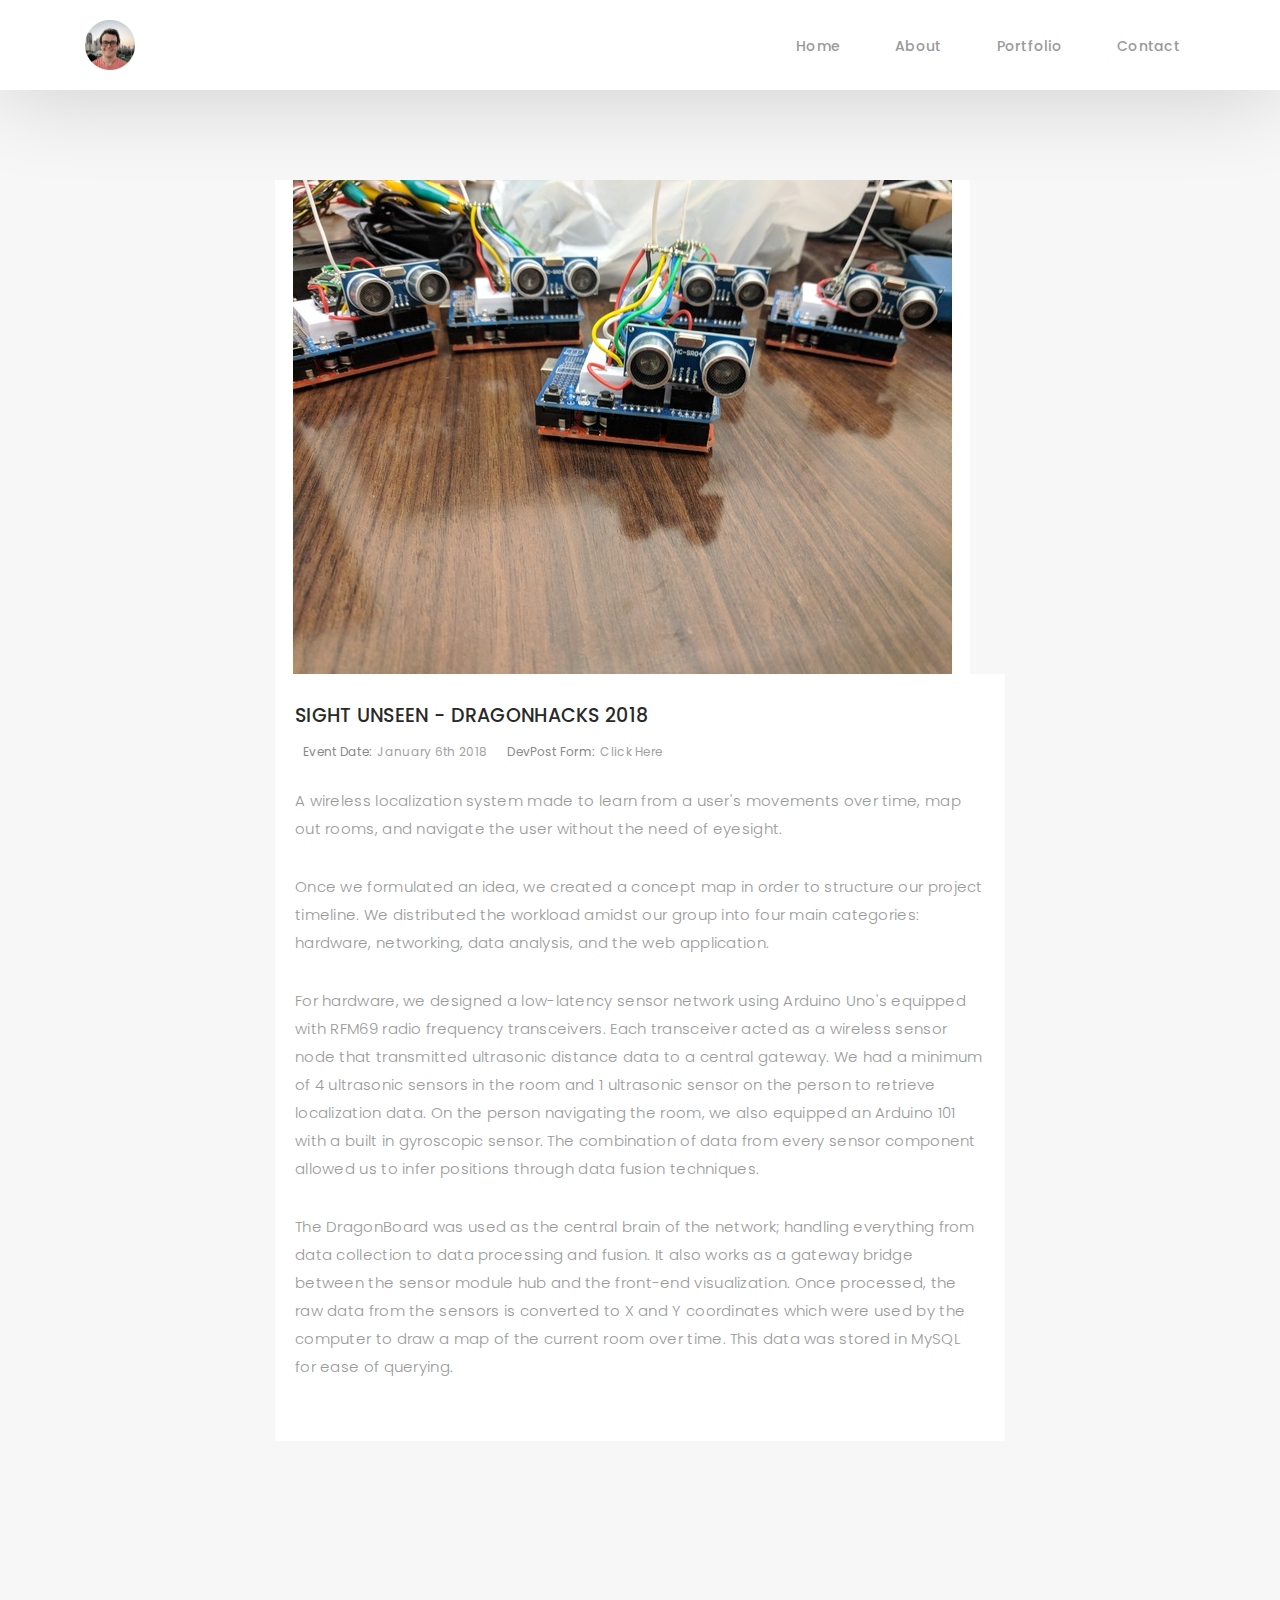
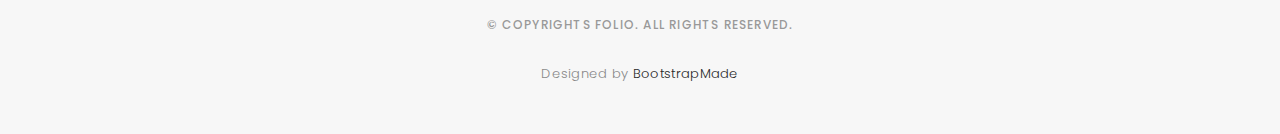
<file: portfolio/dhacks2018.html>
<!DOCTYPE html>
<html lang="en">

<head>
  <!-- meta -->
  <meta charset="utf-8">
  <meta content="width=device-width, initial-scale=1.0" name="viewport">

  <title>Sight Unseen</title>
  <meta content="" name="keywords">
  <meta content="" name="description">

  <!-- Google Fonts -->
  <link href="https://fonts.googleapis.com/css?family=Poppins:300,300i,400,400i,500,500i,600,600i,700,700i|Playfair+Display:400,400i,700,700i,900,900i"
    rel="stylesheet">

  <!-- Bootstrap CSS File -->
  <link href="../lib/bootstrap/css/bootstrap.min.css" rel="stylesheet">

  <!-- Libraries CSS Files -->
  <link href="../lib/ionicons/css/ionicons.min.css" rel="stylesheet">
  <link href="../lib/owlcarousel/assets/owl.carousel.min.css" rel="stylesheet">
  <link href="../lib/magnific-popup/magnific-popup.css" rel="stylesheet">
  <link href="../lib/hover/hover.min.css" rel="stylesheet">

  <!-- Blog Stylesheet File -->
  <link href="../css/blog.css" rel="stylesheet">

  <!-- Main Stylesheet File -->
  <link href="../css/style.css" rel="stylesheet">

  <!-- Responsive css -->
  <link href="../css/responsive.css" rel="stylesheet">

  <!-- Favicon -->
  <link rel="shortcut icon" href="../images/circle_profile.png">

  <!-- =======================================================
    Theme Name: Folio
    Theme URL: https://bootstrapmade.com/folio-bootstrap-portfolio-template/
    Author: BootstrapMade.com
    Author URL: https://bootstrapmade.com
  ======================================================= -->
</head>

<body>

  <!-- start section navbar -->
  <nav id="main-nav-subpage" class="subpage-nav">
    <div class="row">
      <div class="container">

        <div class="logo">
          <a href="../index.html"><img src="../images/circle_profile.png" alt="logo"></a>
        </div>

        <div class="responsive"><i data-icon="m" class="ion-navicon-round"></i></div>

        <ul class="nav-menu list-unstyled">
          <li><a href="../index.html#header" class="smoothScroll">Home</a></li>
          <li><a href="../index.html#about" class="smoothScroll">About</a></li>
          <li><a href="../index.html#portfolio" class="smoothScroll">Portfolio</a></li>
          <li><a href="../index.html#contact" class="smoothScroll">Contact</a></li>
        </ul>
      </div>
    </div>
  </nav>
  <!-- End section navbar -->
  <!-- start section main content -->
  <div class="main-content paddsection">
    <div class="container">
      <div class="row justify-content-center">
        <div class="col-md-8 col-md-offset-2">
          <div class="row">
            <div class="container-main single-main">
              <div class="col-md-12">
                <div class="block-main mb-30">
                  <img src="../images/portfolio/sight_unseen.jpg" class="img-fluid" alt="army of ultrasonic sensor wireless end nodes">
                  <div class="content-main single-post padDiv">
                    <div class="journal-txt">
                      <h4><a href="#">SIGHT UNSEEN - DRAGONHACKS 2018</a></h4>
                    </div>
                    <div class="post-meta">
                      <ul class="list-unstyled mb-0">
                        <li class="date">Event Date:<a href="#">January 6th 2018</a></li>
                        <li class="date">DevPost Form:<a href="https://devpost.com/software/site-unseen">Click Here</a></li>
                      </ul>
                    </div>
                    <p class="mb-30">A wireless localization system made to learn from a user's movements over time,
                      map out rooms, and navigate the user without the need of eyesight.</p>
                    <p class="mb-30">Once we formulated an idea, we created a concept map in order to structure our
                      project timeline. We distributed the workload amidst our group into four main categories:
                      hardware, networking, data analysis, and the web application.</p>
                    <p class="mb-30">For hardware, we designed a low-latency sensor network using Arduino Uno's
                      equipped with RFM69 radio frequency transceivers. Each transceiver acted as a wireless sensor
                      node that transmitted ultrasonic distance data to a central gateway. We had a minimum of 4
                      ultrasonic sensors in the room and 1 ultrasonic sensor on the person to retrieve localization
                      data. On the person navigating the room, we also equipped an Arduino 101 with a built in
                      gyroscopic sensor. The combination of data from every sensor component allowed us to infer
                      positions through data fusion techniques.</p>
                    <p class="mb-30"> The DragonBoard was used as the central brain of the network; handling everything
                      from data collection to data processing and fusion. It also works as a gateway bridge between the
                      sensor module hub and the front-end visualization. Once processed, the raw data from the sensors
                      is converted to X and Y coordinates which were used by the computer to draw a map of the current
                      room over time. This data was stored in MySQL for ease of querying.</p>
                  </div>
                </div>
              </div>
            </div>
          </div>
        </div>
      </div>
    </div>
  </div>
  <!-- end section main content -->

  <!-- start section footer -->
  <div id="footer" class="text-center">
    <div class="container">

      <p>&copy; Copyrights Folio. All rights reserved.</p>

      <div class="credits">
        <!--
          All the links in the footer should remain intact.
          You can delete the links only if you purchased the pro version.
          Licensing information: https://bootstrapmade.com/license/
          Purchase the pro version with working PHP/AJAX contact form: https://bootstrapmade.com/buy/?theme=Folio
        -->
        Designed by <a href="https://bootstrapmade.com/">BootstrapMade</a>
      </div>

    </div>
  </div>
  <!-- End section footer -->

  <!-- JavaScript Libraries -->
  <script src="../lib/jquery/jquery.min.js"></script>
  <script src="../lib/jquery/jquery-migrate.min.js"></script>
  <script src="../lib/bootstrap/js/bootstrap.bundle.min.js"></script>
  <script src="../lib/typed/typed.js"></script>
  <script src="../lib/owlcarousel/owl.carousel.min.js"></script>
  <script src="../lib/magnific-popup/magnific-popup.min.js"></script>
  <script src="../lib/isotope/isotope.pkgd.min.js"></script>

  <!-- Template Main Javascript File -->
  <script src="../js/main.js"></script>

</body>

</html>
</file>
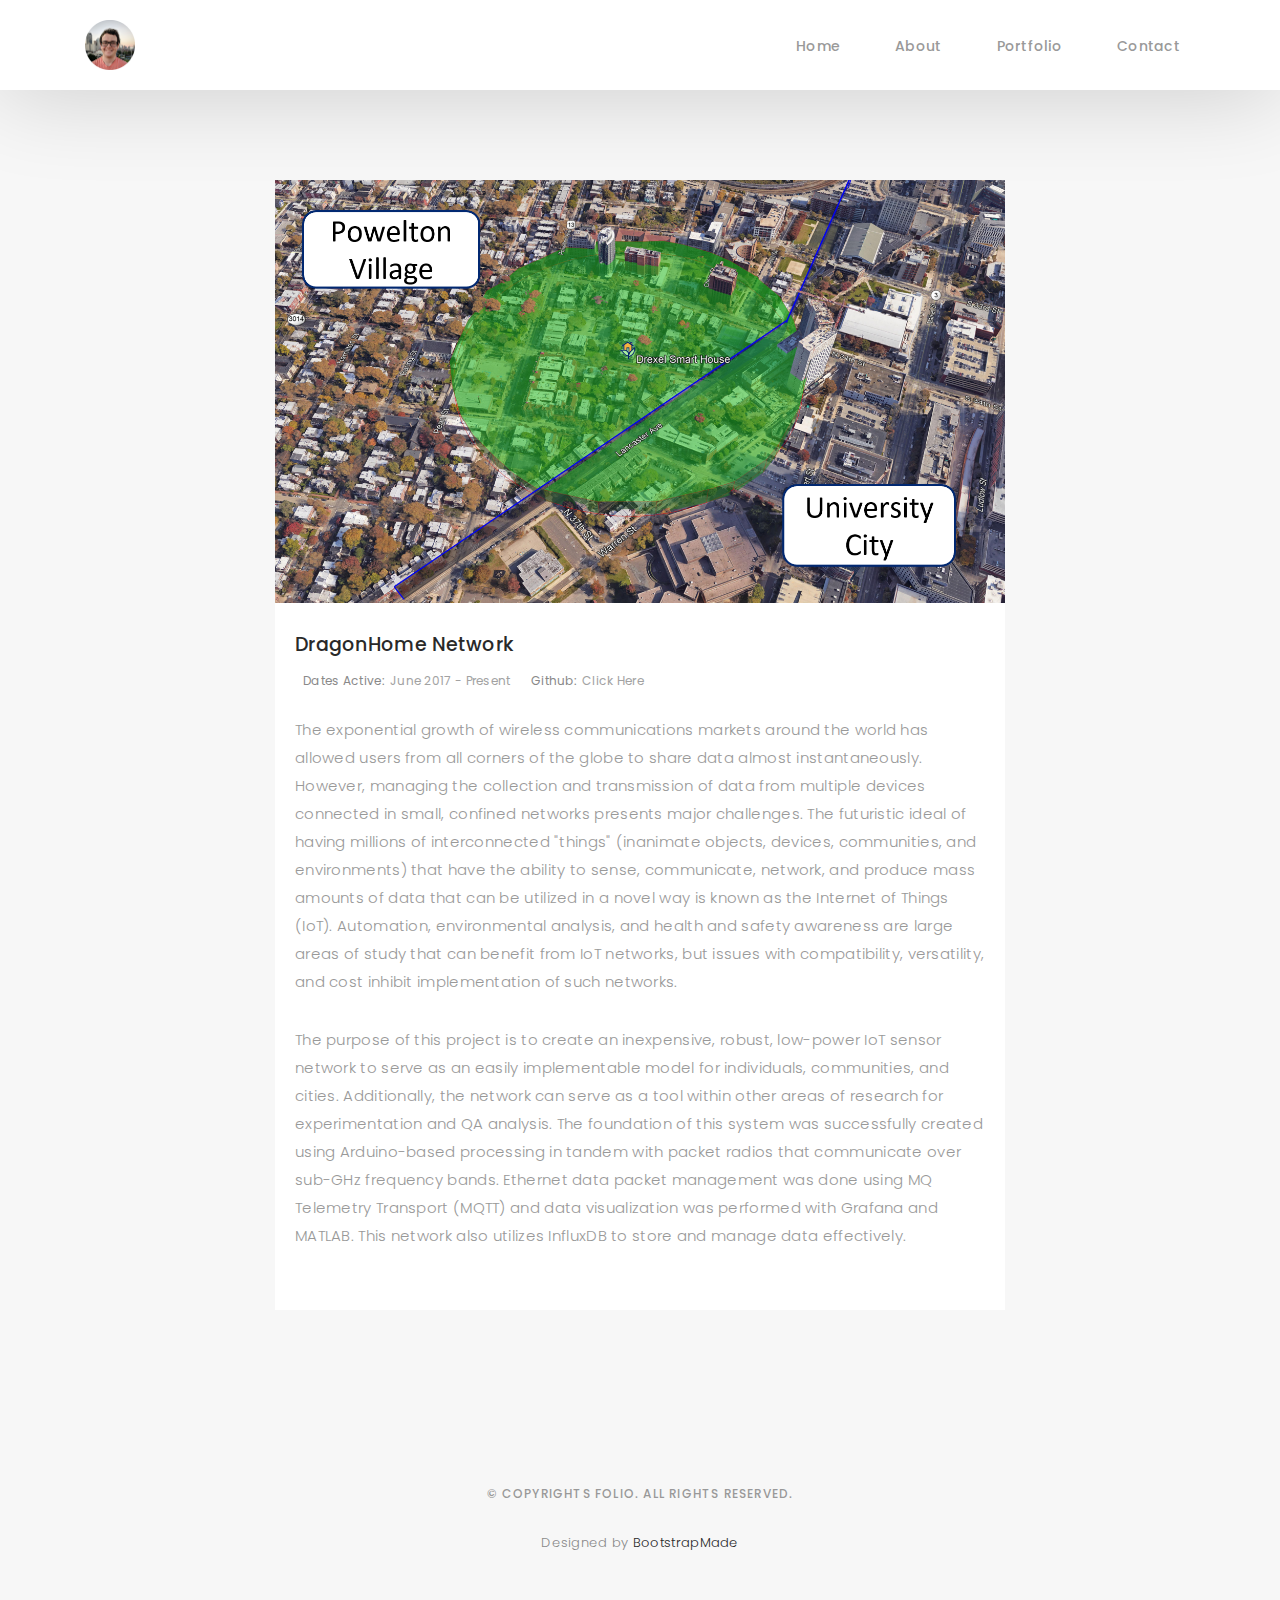
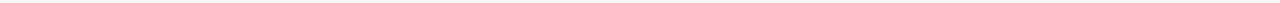
<file: portfolio/dhome_netwok.html>
<!DOCTYPE html>
<html lang="en">

<head>
  <!-- meta -->
  <meta charset="utf-8">
  <meta content="width=device-width, initial-scale=1.0" name="viewport">

  <title>DragonHome Network</title>
  <meta content="" name="keywords">
  <meta content="" name="description">

  <!-- Google Fonts -->
  <link href="https://fonts.googleapis.com/css?family=Poppins:300,300i,400,400i,500,500i,600,600i,700,700i|Playfair+Display:400,400i,700,700i,900,900i"
    rel="stylesheet">

  <!-- Bootstrap CSS File -->
  <link href="../lib/bootstrap/css/bootstrap.min.css" rel="stylesheet">

  <!-- Libraries CSS Files -->
  <link href="../lib/ionicons/css/ionicons.min.css" rel="stylesheet">
  <link href="../lib/owlcarousel/assets/owl.carousel.min.css" rel="stylesheet">
  <link href="../lib/magnific-popup/magnific-popup.css" rel="stylesheet">
  <link href="../lib/hover/hover.min.css" rel="stylesheet">

  <!-- Blog Stylesheet File -->
  <link href="../css/blog.css" rel="stylesheet">

  <!-- Main Stylesheet File -->
  <link href="../css/style.css" rel="stylesheet">

  <!-- Responsive css -->
  <link href="../css/responsive.css" rel="stylesheet">

  <!-- Favicon -->
  <link rel="shortcut icon" href="../images/circle_profile.png">

  <!-- =======================================================
    Theme Name: Folio
    Theme URL: https://bootstrapmade.com/folio-bootstrap-portfolio-template/
    Author: BootstrapMade.com
    Author URL: https://bootstrapmade.com
  ======================================================= -->
</head>

<body>

  <!-- start section navbar -->
  <nav id="main-nav-subpage" class="subpage-nav">
    <div class="row">
      <div class="container">

        <div class="logo">
          <a href="../index.html"><img src="../images/circle_profile.png" alt="logo"></a>
        </div>

        <div class="responsive"><i data-icon="m" class="ion-navicon-round"></i></div>

        <ul class="nav-menu list-unstyled">
          <li><a href="../index.html#header" class="smoothScroll">Home</a></li>
          <li><a href="../index.html#about" class="smoothScroll">About</a></li>
          <li><a href="../index.html#portfolio" class="smoothScroll">Portfolio</a></li>
          <li><a href="../index.html#contact" class="smoothScroll">Contact</a></li>
        </ul>
      </div>
    </div>
  </nav>
  <!-- End section navbar -->
  <!-- start section main content -->
  <div class="main-content paddsection">
    <div class="container">
      <div class="row justify-content-center">
        <div class="col-md-8 col-md-offset-2">
          <div class="row">
            <div class="container-main single-main">
              <div class="col-md-12">
                <div class="block-main mb-30">
                  <img src="../images/portfolio-pages/dhome_network.png" class="img-fluid" alt="DragonHome Network signle gateway coverageF">
                  <div class="content-main single-post padDiv">
                    <div class="journal-txt">
                      <h4><a href="#">DragonHome Network</a></h4>
                    </div>
                    <div class="post-meta">
                      <ul class="list-unstyled mb-0">
                        <li class="date">Dates Active:<a href="#">June 2017 - Present</a></li>
                        <li class="date">Github:<a href="https://github.com/DrexelSmartHouse/DragonHomeNetwork">Click
                            Here</a></li>
                      </ul>
                    </div>
                    <p class="mb-30">The exponential growth of wireless communications markets around the world has
                      allowed users from all corners of the globe to share data almost instantaneously. However,
                      managing the collection and transmission of data from multiple devices connected in small,
                      confined networks presents major challenges. The futuristic ideal of having millions of
                      interconnected "things" (inanimate objects, devices, communities, and environments) that have the
                      ability to sense, communicate, network, and produce mass amounts of data that can be utilized in
                      a novel way is known as the Internet of Things (IoT). Automation, environmental analysis, and
                      health and safety awareness are large areas of study that can benefit from IoT networks, but
                      issues with compatibility, versatility, and cost inhibit implementation of such networks.</p>
                    <p class="mb-30">The purpose of this project is to create an inexpensive, robust, low-power IoT
                      sensor network to serve as an easily implementable model for individuals, communities, and
                      cities. Additionally, the network can serve as a tool within other areas of research for
                      experimentation and QA analysis. The foundation of this system was successfully created using
                      Arduino-based processing in tandem with packet radios that communicate over sub-GHz frequency
                      bands. Ethernet data packet management was done using MQ Telemetry Transport (MQTT) and data
                      visualization was performed with Grafana and MATLAB. This network also utilizes InfluxDB to store
                      and manage data effectively.</p>
                    <p class="mb-30"></p>
                  </div>
                </div>
              </div>
            </div>
          </div>
        </div>
      </div>
    </div>
  </div>
  <!-- end section main content -->

  <!-- start section footer -->
  <div id="footer" class="text-center">
    <div class="container">

      <p>&copy; Copyrights Folio. All rights reserved.</p>

      <div class="credits">
        <!--
          All the links in the footer should remain intact.
          You can delete the links only if you purchased the pro version.
          Licensing information: https://bootstrapmade.com/license/
          Purchase the pro version with working PHP/AJAX contact form: https://bootstrapmade.com/buy/?theme=Folio
        -->
        Designed by <a href="https://bootstrapmade.com/">BootstrapMade</a>
      </div>

    </div>
  </div>
  <!-- End section footer -->

  <!-- JavaScript Libraries -->
  <script src="../lib/jquery/jquery.min.js"></script>
  <script src="../lib/jquery/jquery-migrate.min.js"></script>
  <script src="../lib/bootstrap/js/bootstrap.bundle.min.js"></script>
  <script src="../lib/typed/typed.js"></script>
  <script src="../lib/owlcarousel/owl.carousel.min.js"></script>
  <script src="../lib/magnific-popup/magnific-popup.min.js"></script>
  <script src="../lib/isotope/isotope.pkgd.min.js"></script>

  <!-- Template Main Javascript File -->
  <script src="../js/main.js"></script>

</body>

</html>
</file>
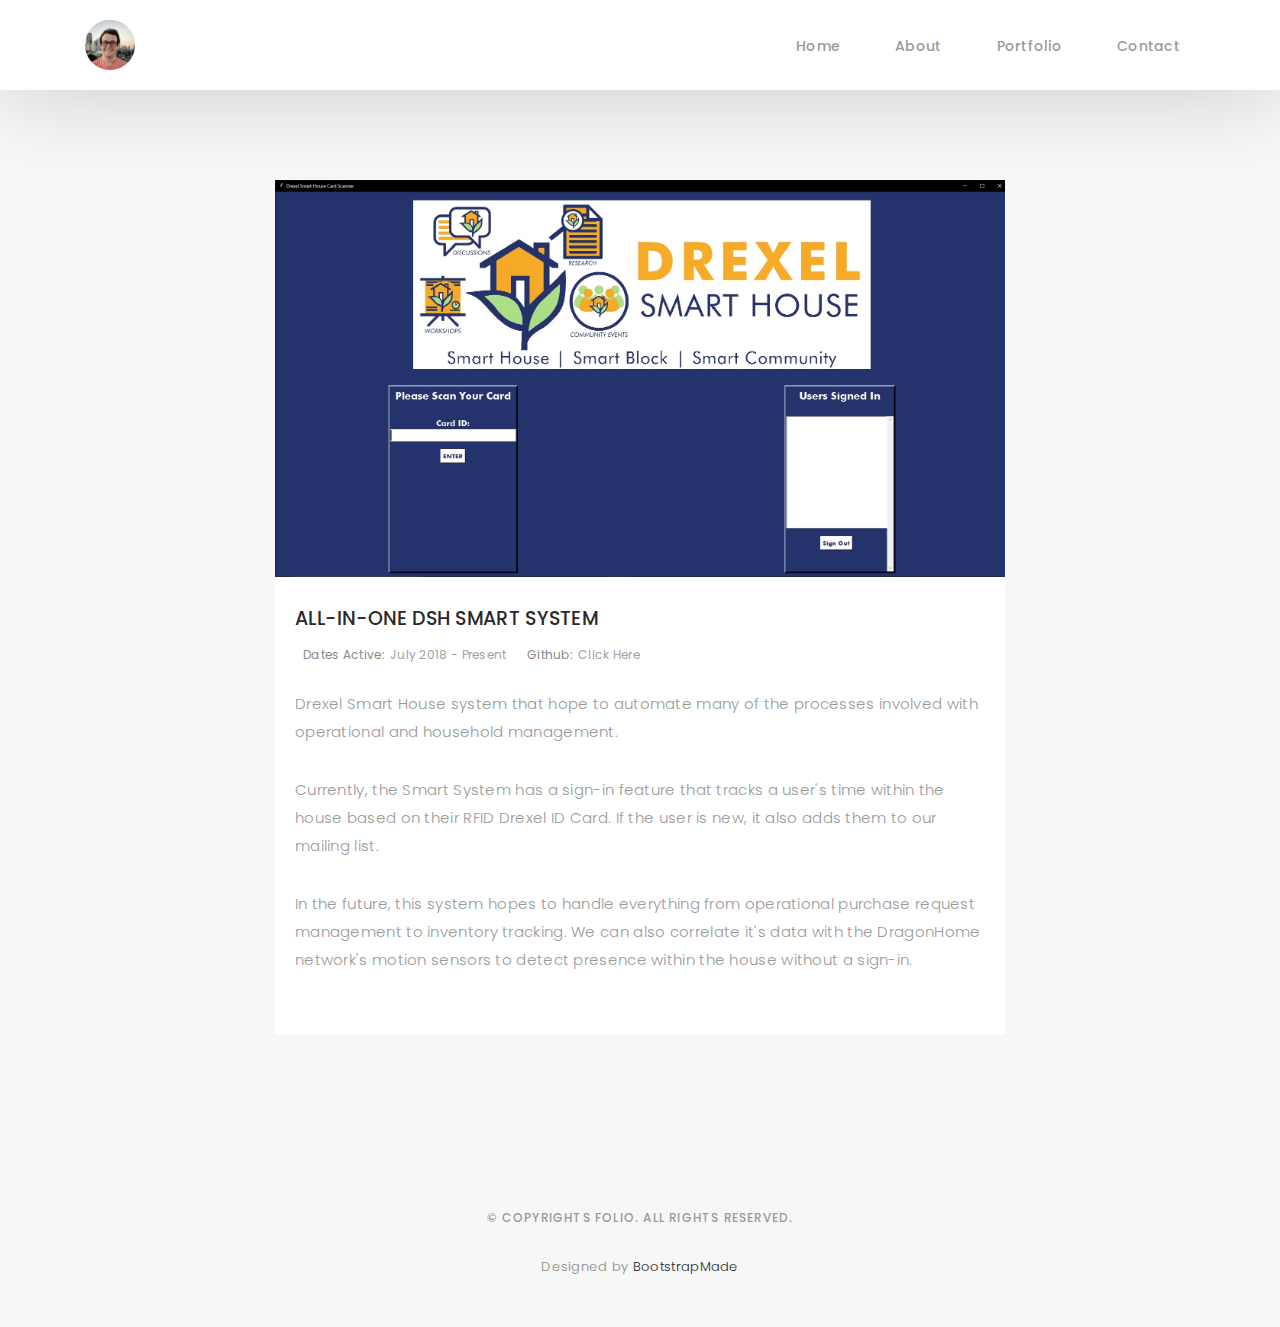
<file: portfolio/dsh_house_system.html>
<!DOCTYPE html>
<html lang="en">

<head>
  <!-- meta -->
  <meta charset="utf-8">
  <meta content="width=device-width, initial-scale=1.0" name="viewport">

  <title>All-in-one DSH Smart System</title>
  <meta content="" name="keywords">
  <meta content="" name="description">

  <!-- Google Fonts -->
  <link href="https://fonts.googleapis.com/css?family=Poppins:300,300i,400,400i,500,500i,600,600i,700,700i|Playfair+Display:400,400i,700,700i,900,900i"
    rel="stylesheet">

  <!-- Bootstrap CSS File -->
  <link href="../lib/bootstrap/css/bootstrap.min.css" rel="stylesheet">

  <!-- Libraries CSS Files -->
  <link href="../lib/ionicons/css/ionicons.min.css" rel="stylesheet">
  <link href="../lib/owlcarousel/assets/owl.carousel.min.css" rel="stylesheet">
  <link href="../lib/magnific-popup/magnific-popup.css" rel="stylesheet">
  <link href="../lib/hover/hover.min.css" rel="stylesheet">

  <!-- Blog Stylesheet File -->
  <link href="../css/blog.css" rel="stylesheet">

  <!-- Main Stylesheet File -->
  <link href="../css/style.css" rel="stylesheet">

  <!-- Responsive css -->
  <link href="../css/responsive.css" rel="stylesheet">

  <!-- Favicon -->
  <link rel="shortcut icon" href="../images/circle_profile.png">

  <!-- =======================================================
    Theme Name: Folio
    Theme URL: https://bootstrapmade.com/folio-bootstrap-portfolio-template/
    Author: BootstrapMade.com
    Author URL: https://bootstrapmade.com
  ======================================================= -->
</head>

<body>

  <!-- start section navbar -->
  <nav id="main-nav-subpage" class="subpage-nav">
    <div class="row">
      <div class="container">

        <div class="logo">
          <a href="../index.html"><img src="../images/circle_profile.png" alt="logo"></a>
        </div>

        <div class="responsive"><i data-icon="m" class="ion-navicon-round"></i></div>

        <ul class="nav-menu list-unstyled">
          <li><a href="../index.html#header" class="smoothScroll">Home</a></li>
          <li><a href="../index.html#about" class="smoothScroll">About</a></li>
          <li><a href="../index.html#portfolio" class="smoothScroll">Portfolio</a></li>
          <li><a href="../index.html#contact" class="smoothScroll">Contact</a></li>
        </ul>
      </div>
    </div>
  </nav>
  <!-- End section navbar -->
  <!-- start section main content -->
  <div class="main-content paddsection">
    <div class="container">
      <div class="row justify-content-center">
        <div class="col-md-8 col-md-offset-2">
          <div class="row">
            <div class="container-main single-main">
              <div class="col-md-12">
                <div class="block-main mb-30">
                  <img src="../images/portfolio/dsh_system.jpg" class="img-fluid" alt="Smart System UI">
                  <div class="content-main single-post padDiv">
                    <div class="journal-txt">
                      <h4><a href="#">ALL-IN-ONE DSH SMART SYSTEM</a></h4>
                    </div>
                    <div class="post-meta">
                      <ul class="list-unstyled mb-0">
                        <li class="date">Dates Active:<a href="#">July 2018 - Present</a></li>
                        <li class="date">Github:<a href="https://github.com/DrexelSmartHouse/DSHouse-Login-Auto/">Click
                            Here</a></li>
                      </ul>
                    </div>
                    <p class="mb-30">Drexel Smart House system that hope to automate many of the processes involved
                      with operational and household management.</p>
                    <p class="mb-30">Currently, the Smart System has a sign-in feature that tracks a user's time within
                      the house based on their RFID Drexel ID Card. If the user is new, it also adds them to our
                      mailing list.</p>
                    <p class="mb-30">In the future, this system hopes to handle everything from operational purchase
                      request management to inventory tracking. We can also correlate it's data with the DragonHome
                      network's motion sensors to detect presence within the house without a sign-in.</p>
                  </div>
                </div>
              </div>
            </div>
          </div>
        </div>
      </div>
    </div>
  </div>
  <!-- end section main content -->

  <!-- start section footer -->
  <div id="footer" class="text-center">
    <div class="container">

      <p>&copy; Copyrights Folio. All rights reserved.</p>

      <div class="credits">
        <!--
          All the links in the footer should remain intact.
          You can delete the links only if you purchased the pro version.
          Licensing information: https://bootstrapmade.com/license/
          Purchase the pro version with working PHP/AJAX contact form: https://bootstrapmade.com/buy/?theme=Folio
        -->
        Designed by <a href="https://bootstrapmade.com/">BootstrapMade</a>
      </div>

    </div>
  </div>
  <!-- End section footer -->

  <!-- JavaScript Libraries -->
  <script src="../lib/jquery/jquery.min.js"></script>
  <script src="../lib/jquery/jquery-migrate.min.js"></script>
  <script src="../lib/bootstrap/js/bootstrap.bundle.min.js"></script>
  <script src="../lib/typed/typed.js"></script>
  <script src="../lib/owlcarousel/owl.carousel.min.js"></script>
  <script src="../lib/magnific-popup/magnific-popup.min.js"></script>
  <script src="../lib/isotope/isotope.pkgd.min.js"></script>

  <!-- Template Main Javascript File -->
  <script src="../js/main.js"></script>

</body>

</html>
</file>
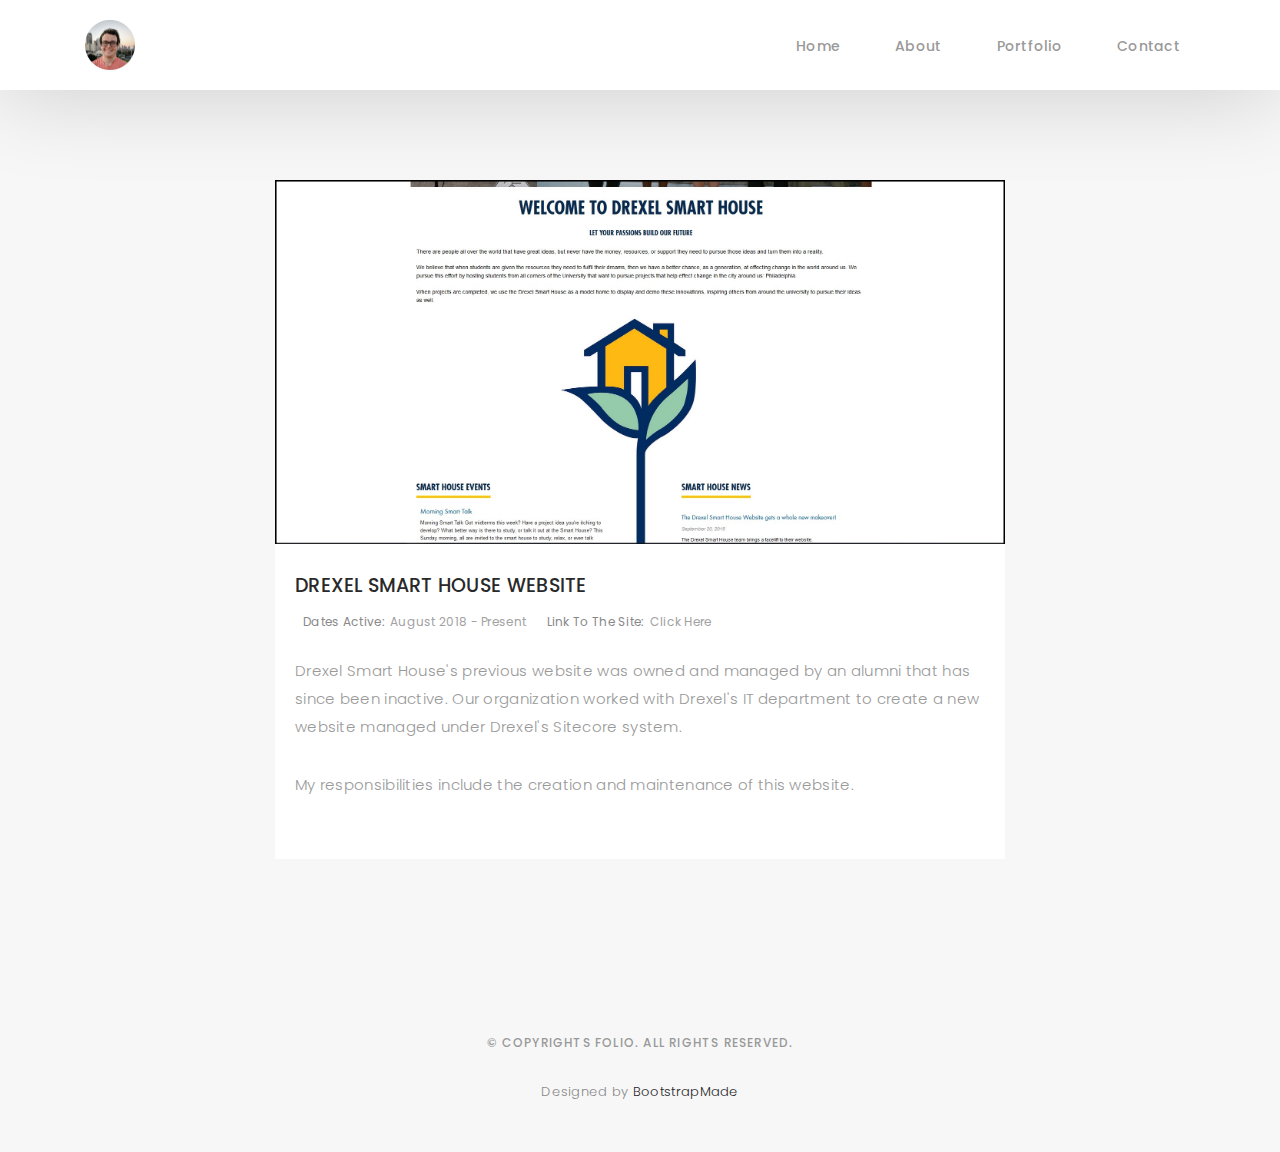
<file: portfolio/dsh_website.html>
<!DOCTYPE html>
<html lang="en">

<head>
  <!-- meta -->
  <meta charset="utf-8">
  <meta content="width=device-width, initial-scale=1.0" name="viewport">

  <title>DSH Website</title>
  <meta content="" name="keywords">
  <meta content="" name="description">

  <!-- Google Fonts -->
  <link href="https://fonts.googleapis.com/css?family=Poppins:300,300i,400,400i,500,500i,600,600i,700,700i|Playfair+Display:400,400i,700,700i,900,900i"
    rel="stylesheet">

  <!-- Bootstrap CSS File -->
  <link href="../lib/bootstrap/css/bootstrap.min.css" rel="stylesheet">

  <!-- Libraries CSS Files -->
  <link href="../lib/ionicons/css/ionicons.min.css" rel="stylesheet">
  <link href="../lib/owlcarousel/assets/owl.carousel.min.css" rel="stylesheet">
  <link href="../lib/magnific-popup/magnific-popup.css" rel="stylesheet">
  <link href="../lib/hover/hover.min.css" rel="stylesheet">

  <!-- Blog Stylesheet File -->
  <link href="../css/blog.css" rel="stylesheet">

  <!-- Main Stylesheet File -->
  <link href="../css/style.css" rel="stylesheet">

  <!-- Responsive css -->
  <link href="../css/responsive.css" rel="stylesheet">

  <!-- Favicon -->
  <link rel="shortcut icon" href="../images/circle_profile.png">

  <!-- =======================================================
    Theme Name: Folio
    Theme URL: https://bootstrapmade.com/folio-bootstrap-portfolio-template/
    Author: BootstrapMade.com
    Author URL: https://bootstrapmade.com
  ======================================================= -->
</head>

<body>

  <!-- start section navbar -->
  <nav id="main-nav-subpage" class="subpage-nav">
    <div class="row">
      <div class="container">

        <div class="logo">
          <a href="../index.html"><img src="../images/circle_profile.png" alt="logo"></a>
        </div>

        <div class="responsive"><i data-icon="m" class="ion-navicon-round"></i></div>

        <ul class="nav-menu list-unstyled">
          <li><a href="../index.html#header" class="smoothScroll">Home</a></li>
          <li><a href="../index.html#about" class="smoothScroll">About</a></li>
          <li><a href="../index.html#portfolio" class="smoothScroll">Portfolio</a></li>
          <li><a href="../index.html#contact" class="smoothScroll">Contact</a></li>
        </ul>
      </div>
    </div>
  </nav>
  <!-- End section navbar -->
  <!-- start section main content -->
  <div class="main-content paddsection">
    <div class="container">
      <div class="row justify-content-center">
        <div class="col-md-8 col-md-offset-2">
          <div class="row">
            <div class="container-main single-main">
              <div class="col-md-12">
                <div class="block-main mb-30">
                  <img src="../images/portfolio/dsh_website.jpg" class="img-fluid" alt="Front page of the DSH website">
                  <div class="content-main single-post padDiv">
                    <div class="journal-txt">
                      <h4><a href="#">DREXEL SMART HOUSE WEBSITE</a></h4>
                    </div>
                    <div class="post-meta">
                      <ul class="list-unstyled mb-0">
                        <li class="date">Dates Active:<a href="#">August 2018 - Present</a></li>
                        <li class="date">Link to the Site:<a href="https://drexel.edu/smarthouse/">Click Here</a></li>
                      </ul>
                    </div>
                    <p class="mb-30">Drexel Smart House's previous website was owned and managed by an alumni that has
                      since been inactive. Our organization worked with Drexel's IT department to create a new website
                      managed under Drexel's Sitecore system.</p>
                    <p class="mb-30">My responsibilities include the creation and maintenance of this website. </p>
                    <p class="mb-30"></p>
                  </div>
                </div>
              </div>
            </div>
          </div>
        </div>
      </div>
    </div>
  </div>
  <!-- end section main content -->

  <!-- start section footer -->
  <div id="footer" class="text-center">
    <div class="container">

      <p>&copy; Copyrights Folio. All rights reserved.</p>

      <div class="credits">
        <!--
          All the links in the footer should remain intact.
          You can delete the links only if you purchased the pro version.
          Licensing information: https://bootstrapmade.com/license/
          Purchase the pro version with working PHP/AJAX contact form: https://bootstrapmade.com/buy/?theme=Folio
        -->
        Designed by <a href="https://bootstrapmade.com/">BootstrapMade</a>
      </div>

    </div>
  </div>
  <!-- End section footer -->

  <!-- JavaScript Libraries -->
  <script src="../lib/jquery/jquery.min.js"></script>
  <script src="../lib/jquery/jquery-migrate.min.js"></script>
  <script src="../lib/bootstrap/js/bootstrap.bundle.min.js"></script>
  <script src="../lib/typed/typed.js"></script>
  <script src="../lib/owlcarousel/owl.carousel.min.js"></script>
  <script src="../lib/magnific-popup/magnific-popup.min.js"></script>
  <script src="../lib/isotope/isotope.pkgd.min.js"></script>

  <!-- Template Main Javascript File -->
  <script src="../js/main.js"></script>

</body>

</html>
</file>
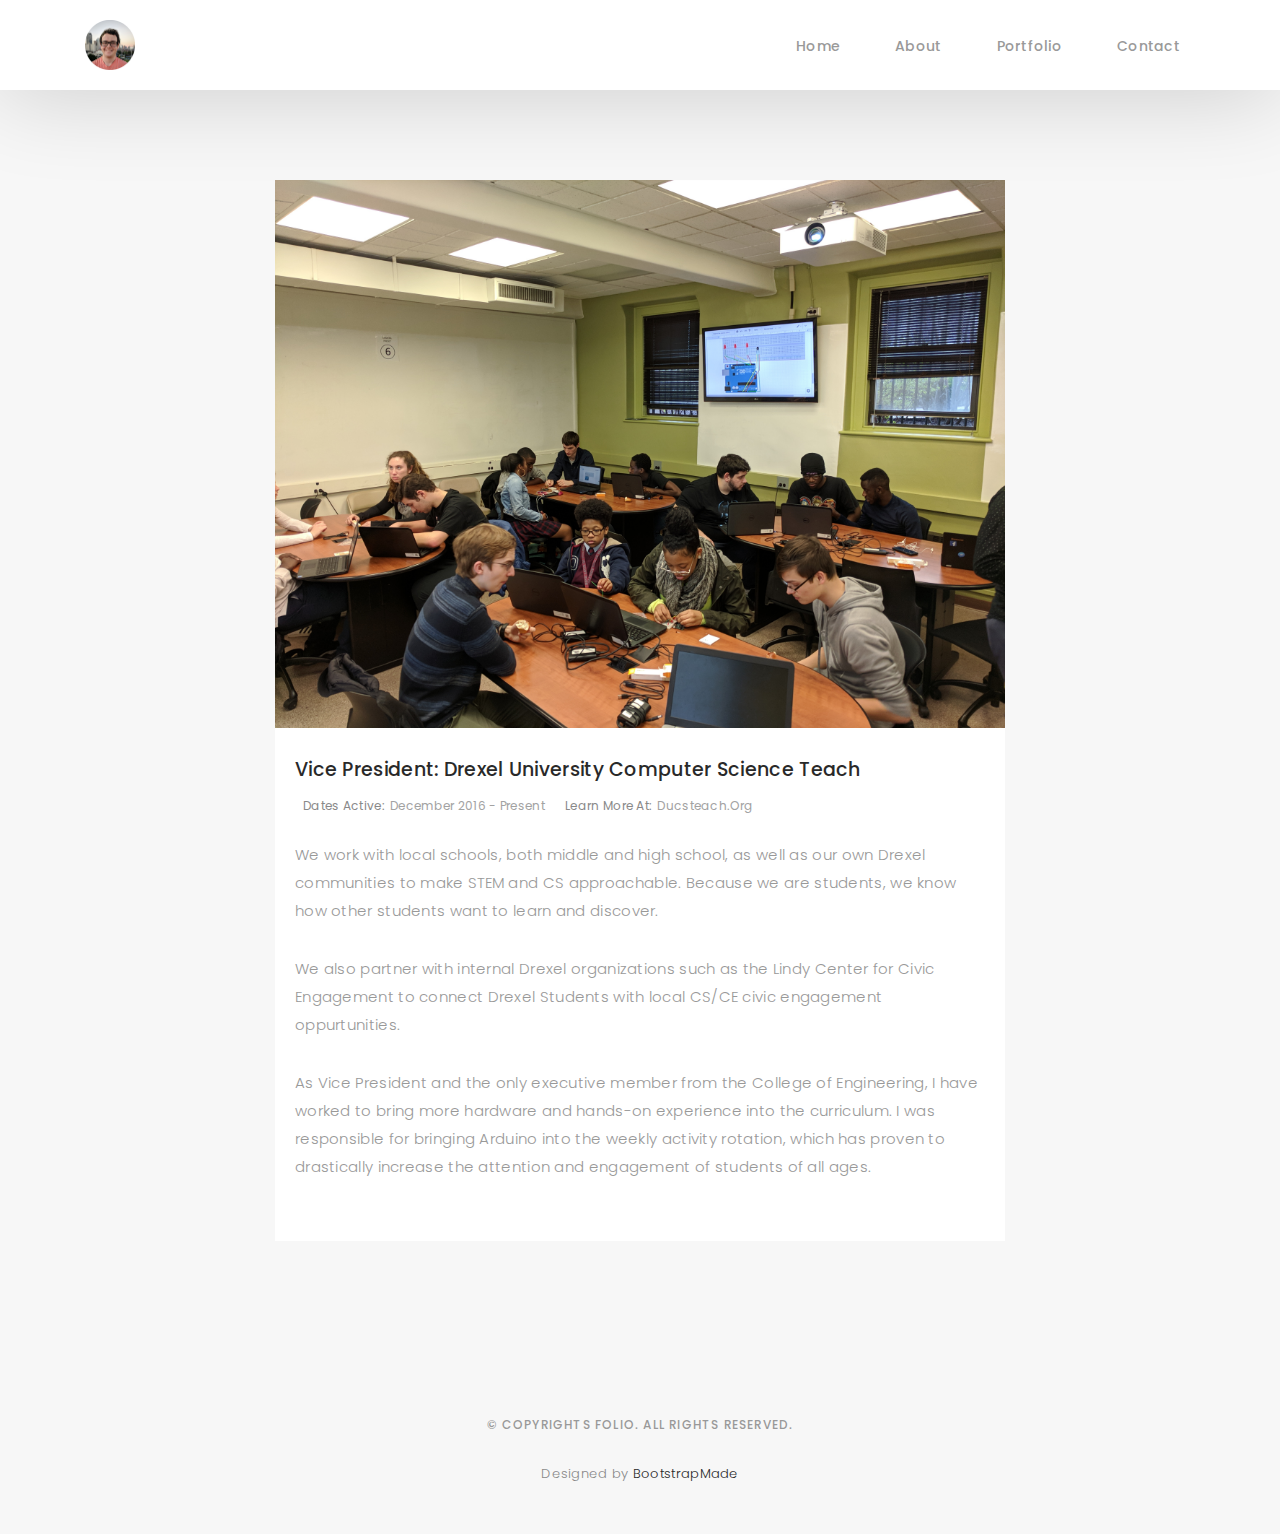
<file: portfolio/duscteach.html>
<!DOCTYPE html>
<html lang="en">

<head>
  <!-- meta -->
  <meta charset="utf-8">
  <meta content="width=device-width, initial-scale=1.0" name="viewport">

  <title>DUCSTeach</title>
  <meta content="" name="keywords">
  <meta content="" name="description">

  <!-- Google Fonts -->
  <link href="https://fonts.googleapis.com/css?family=Poppins:300,300i,400,400i,500,500i,600,600i,700,700i|Playfair+Display:400,400i,700,700i,900,900i"
    rel="stylesheet">

  <!-- Bootstrap CSS File -->
  <link href="../lib/bootstrap/css/bootstrap.min.css" rel="stylesheet">

  <!-- Libraries CSS Files -->
  <link href="../lib/ionicons/css/ionicons.min.css" rel="stylesheet">
  <link href="../lib/owlcarousel/assets/owl.carousel.min.css" rel="stylesheet">
  <link href="../lib/magnific-popup/magnific-popup.css" rel="stylesheet">
  <link href="../lib/hover/hover.min.css" rel="stylesheet">

  <!-- Blog Stylesheet File -->
  <link href="../css/blog.css" rel="stylesheet">

  <!-- Main Stylesheet File -->
  <link href="../css/style.css" rel="stylesheet">

  <!-- Responsive css -->
  <link href="../css/responsive.css" rel="stylesheet">

  <!-- Favicon -->
  <link rel="shortcut icon" href="../images/circle_profile.png">

  <!-- =======================================================
    Theme Name: Folio
    Theme URL: https://bootstrapmade.com/folio-bootstrap-portfolio-template/
    Author: BootstrapMade.com
    Author URL: https://bootstrapmade.com
  ======================================================= -->
</head>

<body>

  <!-- start section navbar -->
  <nav id="main-nav-subpage" class="subpage-nav">
    <div class="row">
      <div class="container">

        <div class="logo">
          <a href="../index.html"><img src="../images/circle_profile.png" alt="logo"></a>
        </div>

        <div class="responsive"><i data-icon="m" class="ion-navicon-round"></i></div>

        <ul class="nav-menu list-unstyled">
          <li><a href="../index.html#header" class="smoothScroll">Home</a></li>
          <li><a href="../index.html#about" class="smoothScroll">About</a></li>
          <li><a href="../index.html#portfolio" class="smoothScroll">Portfolio</a></li>
          <li><a href="../index.html#contact" class="smoothScroll">Contact</a></li>
        </ul>
      </div>
    </div>
  </nav>
  <!-- End section navbar -->
  <!-- start section main content -->
  <div class="main-content paddsection">
    <div class="container">
      <div class="row justify-content-center">
        <div class="col-md-8 col-md-offset-2">
          <div class="row">
            <div class="container-main single-main">
              <div class="col-md-12">
                <div class="block-main mb-30">
                  <img src="../images/portfolio-pages/ducsteach.jpg" class="img-fluid" alt="ducsteach students learning Arduino">
                  <div class="content-main single-post padDiv">
                    <div class="journal-txt">
                      <h4><a href="#">Vice President: Drexel University Computer Science Teach</a></h4>
                    </div>
                    <div class="post-meta">
                      <ul class="list-unstyled mb-0">
                        <li class="date">Dates Active:<a href="#">December 2016 - Present</a></li>
                        <li class="date">Learn More At:<a href="https://www.ducsteach.org/">ducsteach.org</a></li>

                      </ul>
                    </div>
                    <p class="mb-30">We work with local schools, both middle and high school, as well as our own Drexel
                      communities to make STEM and CS approachable. Because we are students, we know how other students
                      want to learn and discover.</p>
                    <p class="mb-30">We also partner with internal Drexel organizations such as the Lindy Center for
                      Civic Engagement to connect Drexel Students with local CS/CE civic engagement oppurtunities.</p>
                    <p class="mb-30">As Vice President and the only executive member from the College of Engineering, I
                      have worked to bring more hardware and hands-on experience into the curriculum. I was responsible
                      for bringing Arduino into the weekly activity rotation, which has proven to drastically increase
                      the attention and engagement of students of all ages.</p>
                  </div>
                </div>
              </div>
            </div>
          </div>
        </div>
      </div>
    </div>
  </div>
  <!-- end section main content -->

  <!-- start section footer -->
  <div id="footer" class="text-center">
    <div class="container">

      <p>&copy; Copyrights Folio. All rights reserved.</p>

      <div class="credits">
        <!--
          All the links in the footer should remain intact.
          You can delete the links only if you purchased the pro version.
          Licensing information: https://bootstrapmade.com/license/
          Purchase the pro version with working PHP/AJAX contact form: https://bootstrapmade.com/buy/?theme=Folio
        -->
        Designed by <a href="https://bootstrapmade.com/">BootstrapMade</a>
      </div>

    </div>
  </div>
  <!-- End section footer -->

  <!-- JavaScript Libraries -->
  <script src="../lib/jquery/jquery.min.js"></script>
  <script src="../lib/jquery/jquery-migrate.min.js"></script>
  <script src="../lib/bootstrap/js/bootstrap.bundle.min.js"></script>
  <script src="../lib/typed/typed.js"></script>
  <script src="../lib/owlcarousel/owl.carousel.min.js"></script>
  <script src="../lib/magnific-popup/magnific-popup.min.js"></script>
  <script src="../lib/isotope/isotope.pkgd.min.js"></script>

  <!-- Template Main Javascript File -->
  <script src="../js/main.js"></script>

</body>

</html>
</file>
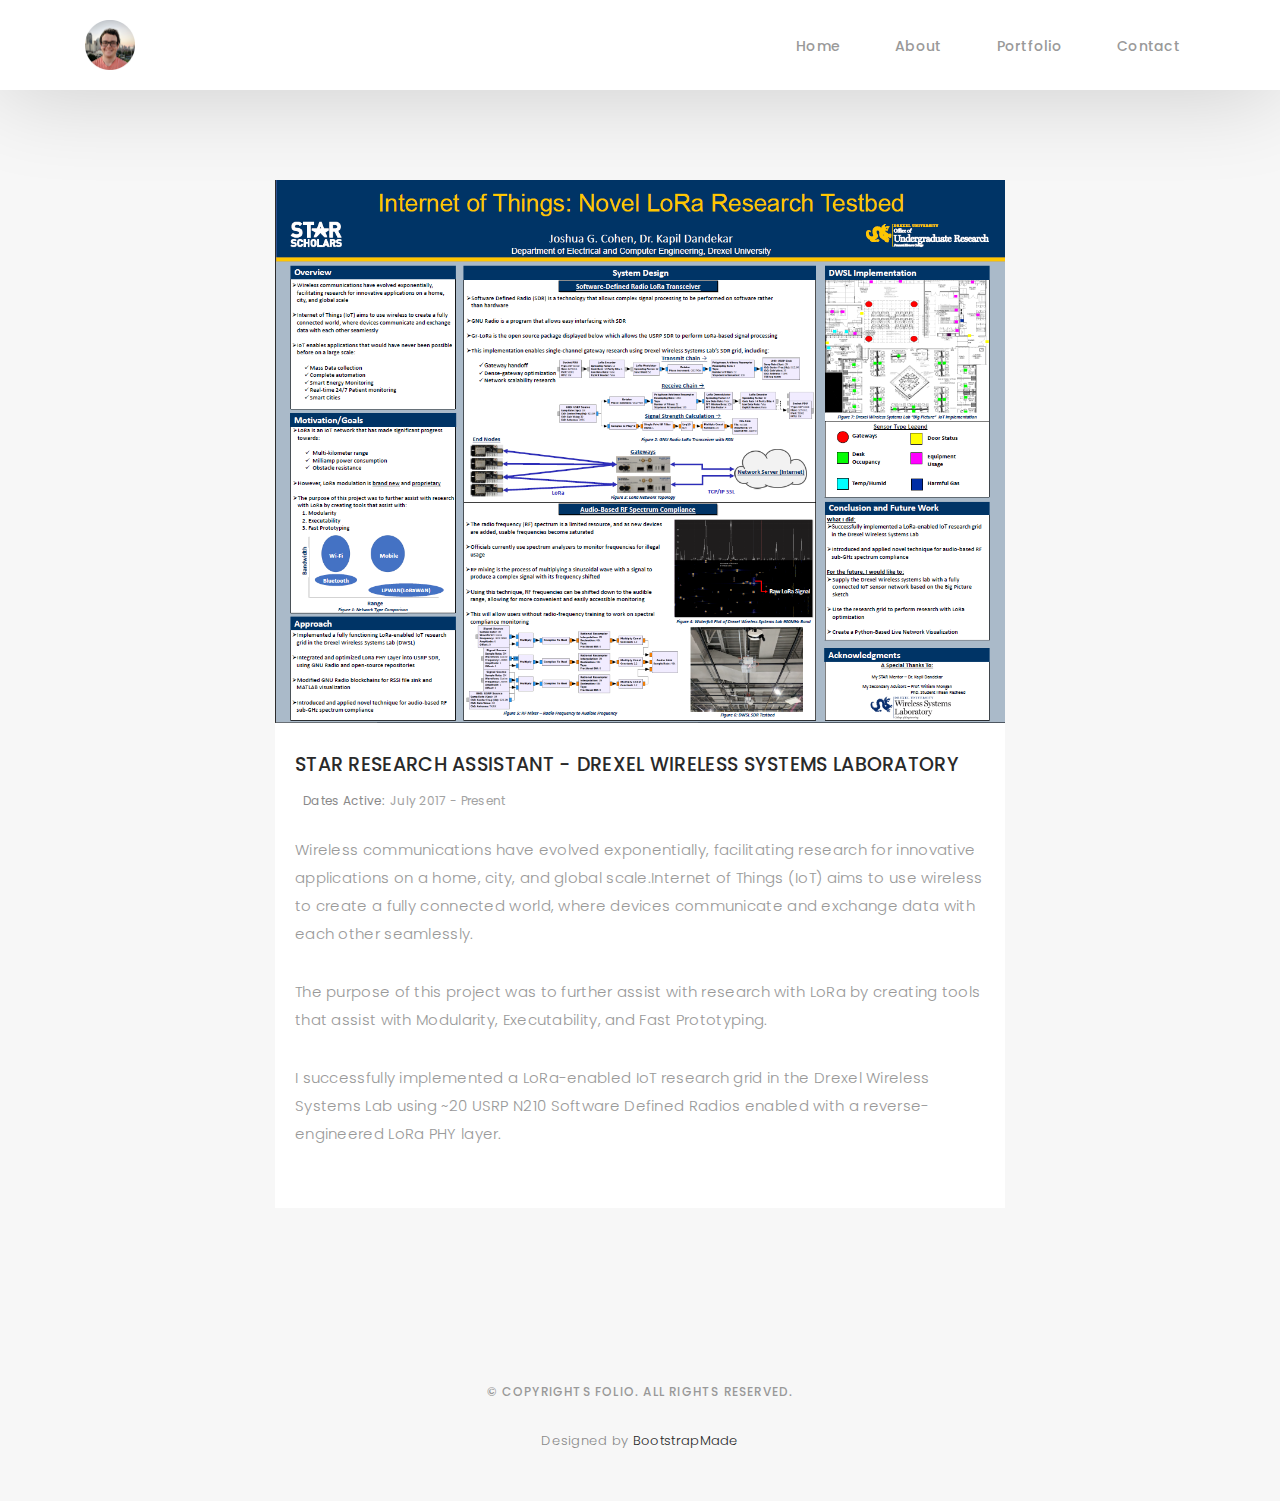
<file: portfolio/dwsl_research.html>
<!DOCTYPE html>
<html lang="en">

<head>
  <!-- meta -->
  <meta charset="utf-8">
  <meta content="width=device-width, initial-scale=1.0" name="viewport">

  <title>Drexel Wireless Systems Lab</title>
  <meta content="" name="keywords">
  <meta content="" name="description">

  <!-- Google Fonts -->
  <link href="https://fonts.googleapis.com/css?family=Poppins:300,300i,400,400i,500,500i,600,600i,700,700i|Playfair+Display:400,400i,700,700i,900,900i"
    rel="stylesheet">

  <!-- Bootstrap CSS File -->
  <link href="../lib/bootstrap/css/bootstrap.min.css" rel="stylesheet">

  <!-- Libraries CSS Files -->
  <link href="../lib/ionicons/css/ionicons.min.css" rel="stylesheet">
  <link href="../lib/owlcarousel/assets/owl.carousel.min.css" rel="stylesheet">
  <link href="../lib/magnific-popup/magnific-popup.css" rel="stylesheet">
  <link href="../lib/hover/hover.min.css" rel="stylesheet">

  <!-- Blog Stylesheet File -->
  <link href="../css/blog.css" rel="stylesheet">

  <!-- Main Stylesheet File -->
  <link href="../css/style.css" rel="stylesheet">

  <!-- Responsive css -->
  <link href="../css/responsive.css" rel="stylesheet">

  <!-- Favicon -->
  <link rel="shortcut icon" href="../images/circle_profile.png">

  <!-- =======================================================
    Theme Name: Folio
    Theme URL: https://bootstrapmade.com/folio-bootstrap-portfolio-template/
    Author: BootstrapMade.com
    Author URL: https://bootstrapmade.com
  ======================================================= -->
</head>

<body>

  <!-- start section navbar -->
  <nav id="main-nav-subpage" class="subpage-nav">
    <div class="row">
      <div class="container">

        <div class="logo">
          <a href="../index.html"><img src="../images/circle_profile.png" alt="logo"></a>
        </div>

        <div class="responsive"><i data-icon="m" class="ion-navicon-round"></i></div>

        <ul class="nav-menu list-unstyled">
          <li><a href="../index.html#header" class="smoothScroll">Home</a></li>
          <li><a href="../index.html#about" class="smoothScroll">About</a></li>
          <li><a href="../index.html#portfolio" class="smoothScroll">Portfolio</a></li>
          <li><a href="../index.html#contact" class="smoothScroll">Contact</a></li>
        </ul>
      </div>
    </div>
  </nav>
  <!-- End section navbar -->
  <!-- start section main content -->
  <div class="main-content paddsection">
    <div class="container">
      <div class="row justify-content-center">
        <div class="col-md-8 col-md-offset-2">
          <div class="row">
            <div class="container-main single-main">
              <div class="col-md-12">
                <div class="block-main mb-30">
                  <img src="../images/portfolio-pages/dwsl_poster.png" class="img-fluid" alt="STAR resesearch poster">
                  <div class="content-main single-post padDiv">
                    <div class="journal-txt">
                      <h4><a href="#">STAR RESEARCH ASSISTANT - DREXEL WIRELESS SYSTEMS LABORATORY</a></h4>
                    </div>
                    <div class="post-meta">
                      <ul class="list-unstyled mb-0">
                        <li class="date">Dates Active:<a href="#">July 2017 - Present</a></li>
                      </ul>
                    </div>
                    <p class="mb-30">Wireless communications have evolved exponentially, facilitating research for
                      innovative applications on a home, city, and global scale.Internet of Things (IoT) aims to use
                      wireless to create a fully connected world, where devices communicate and exchange data with each
                      other seamlessly.
                    </p>
                    <p class="mb-30">The purpose of this project was to further assist with research with LoRa by
                      creating tools that assist with Modularity, Executability, and Fast Prototyping.
                    </p>
                    <p class="mb-30">I successfully implemented a LoRa-enabled IoT research grid in the Drexel Wireless
                      Systems Lab using ~20 USRP N210 Software Defined Radios enabled with a reverse-engineered LoRa
                      PHY layer.
                    </p>
                  </div>
                </div>
              </div>
            </div>
          </div>
        </div>
      </div>
    </div>
  </div>
  <!-- end section main content -->

  <!-- start section footer -->
  <div id="footer" class="text-center">
    <div class="container">

      <p>&copy; Copyrights Folio. All rights reserved.</p>

      <div class="credits">
        <!--
          All the links in the footer should remain intact.
          You can delete the links only if you purchased the pro version.
          Licensing information: https://bootstrapmade.com/license/
          Purchase the pro version with working PHP/AJAX contact form: https://bootstrapmade.com/buy/?theme=Folio
        -->
        Designed by <a href="https://bootstrapmade.com/">BootstrapMade</a>
      </div>

    </div>
  </div>
  <!-- End section footer -->

  <!-- JavaScript Libraries -->
  <script src="../lib/jquery/jquery.min.js"></script>
  <script src="../lib/jquery/jquery-migrate.min.js"></script>
  <script src="../lib/bootstrap/js/bootstrap.bundle.min.js"></script>
  <script src="../lib/typed/typed.js"></script>
  <script src="../lib/owlcarousel/owl.carousel.min.js"></script>
  <script src="../lib/magnific-popup/magnific-popup.min.js"></script>
  <script src="../lib/isotope/isotope.pkgd.min.js"></script>

  <!-- Template Main Javascript File -->
  <script src="../js/main.js"></script>

</body>

</html>
</file>
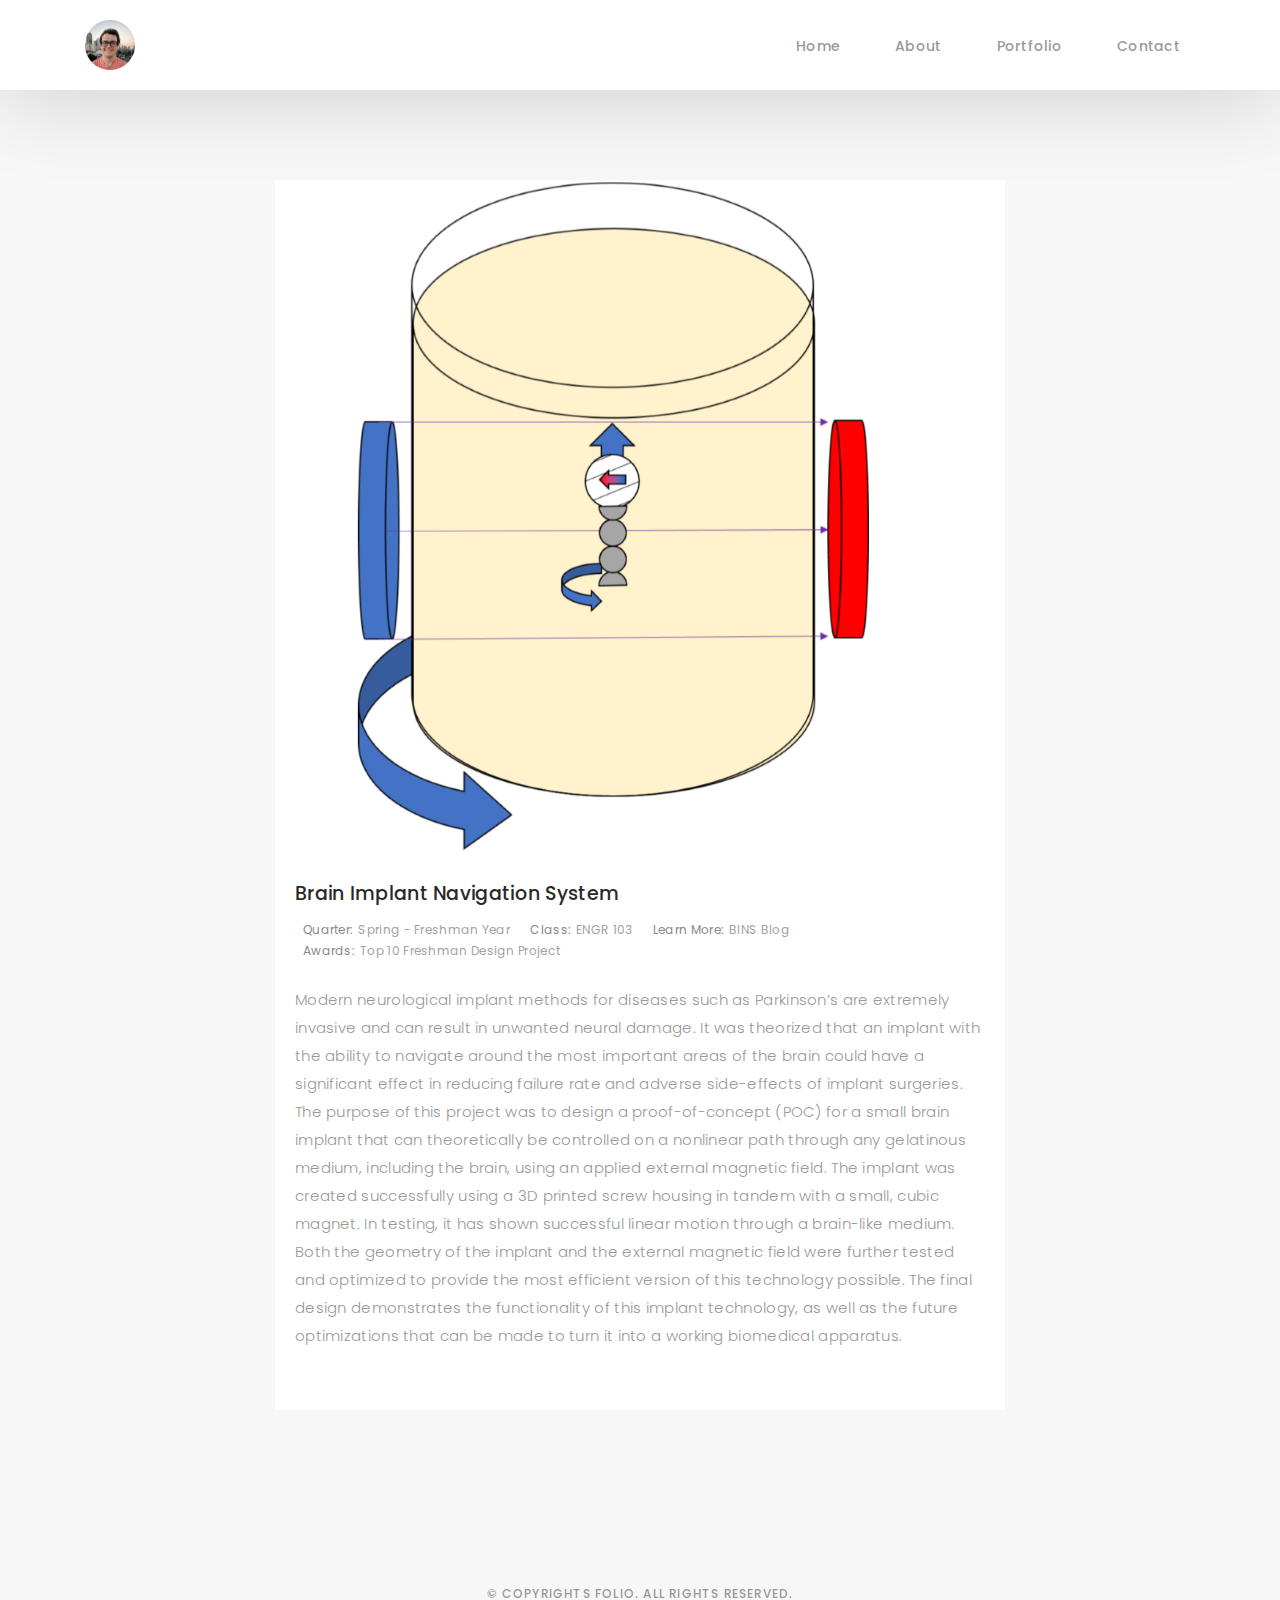
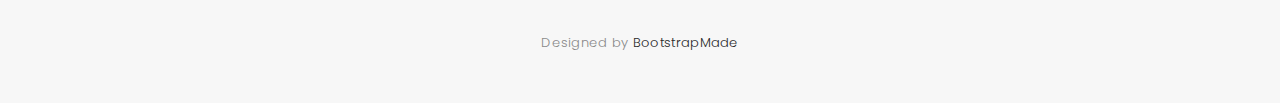
<file: portfolio/mag_implant.html>
<!DOCTYPE html>
<html lang="en">

<head>
  <!-- meta -->
  <meta charset="utf-8">
  <meta content="width=device-width, initial-scale=1.0" name="viewport">

  <title>BINS</title>
  <meta content="" name="keywords">
  <meta content="" name="description">

  <!-- Google Fonts -->
  <link href="https://fonts.googleapis.com/css?family=Poppins:300,300i,400,400i,500,500i,600,600i,700,700i|Playfair+Display:400,400i,700,700i,900,900i"
    rel="stylesheet">

  <!-- Bootstrap CSS File -->
  <link href="../lib/bootstrap/css/bootstrap.min.css" rel="stylesheet">

  <!-- Libraries CSS Files -->
  <link href="../lib/ionicons/css/ionicons.min.css" rel="stylesheet">
  <link href="../lib/owlcarousel/assets/owl.carousel.min.css" rel="stylesheet">
  <link href="../lib/magnific-popup/magnific-popup.css" rel="stylesheet">
  <link href="../lib/hover/hover.min.css" rel="stylesheet">

  <!-- Blog Stylesheet File -->
  <link href="../css/blog.css" rel="stylesheet">

  <!-- Main Stylesheet File -->
  <link href="../css/style.css" rel="stylesheet">

  <!-- Responsive css -->
  <link href="../css/responsive.css" rel="stylesheet">

  <!-- Favicon -->
  <link rel="shortcut icon" href="../images/circle_profile.png">

  <!-- =======================================================
    Theme Name: Folio
    Theme URL: https://bootstrapmade.com/folio-bootstrap-portfolio-template/
    Author: BootstrapMade.com
    Author URL: https://bootstrapmade.com
  ======================================================= -->
</head>

<body>

  <!-- start section navbar -->
  <nav id="main-nav-subpage" class="subpage-nav">
    <div class="row">
      <div class="container">

        <div class="logo">
          <a href="../index.html"><img src="../images/circle_profile.png" alt="logo"></a>
        </div>

        <div class="responsive"><i data-icon="m" class="ion-navicon-round"></i></div>

        <ul class="nav-menu list-unstyled">
          <li><a href="../index.html#header" class="smoothScroll">Home</a></li>
          <li><a href="../index.html#about" class="smoothScroll">About</a></li>
          <li><a href="../index.html#portfolio" class="smoothScroll">Portfolio</a></li>
          <li><a href="../index.html#contact" class="smoothScroll">Contact</a></li>
        </ul>
      </div>
    </div>
  </nav>
  <!-- End section navbar -->
  <!-- start section main content -->
  <div class="main-content paddsection">
    <div class="container">
      <div class="row justify-content-center">
        <div class="col-md-8 col-md-offset-2">
          <div class="row">
            <div class="container-main single-main">
              <div class="col-md-12">
                <div class="block-main mb-30">
                  <img src="../images/portfolio-pages/bins.PNG" class="img-fluid" alt="rendering of the Drexel Smart House">
                  <div class="content-main single-post padDiv">
                    <div class="journal-txt">
                      <h4><a href="#">Brain Implant Navigation System</a></h4>
                    </div>
                    <div class="post-meta">
                      <ul class="list-unstyled mb-0">
                        <li class="date">Quarter:<a href="#">Spring - Freshman Year</a></li>
                        <li class="date">Class:<a href="#">ENGR 103</a></li>
                        <li class="date">Learn More:<a href="https://du2017-grp065-06.blogspot.com/p/project-overview.html">BINS
                            Blog</a></li>
                        <li class="date">Awards:<a href="#">Top 10 Freshman Design Project</a></li>
                      </ul>
                    </div>
                    <p class="mb-30">Modern neurological implant methods for diseases such as Parkinson’s are extremely
                      invasive and can result in unwanted neural damage. It was theorized that an implant with the
                      ability to navigate around the most important areas of the brain could have a significant effect
                      in reducing failure rate and adverse side-effects of implant surgeries. The purpose of this
                      project was to design a proof-of-concept (POC) for a small brain implant that can theoretically
                      be controlled on a nonlinear path through any gelatinous medium, including the brain, using an
                      applied external magnetic field. The implant was created successfully using a 3D printed screw
                      housing in tandem with a small, cubic magnet. In testing, it has shown successful linear motion
                      through a brain-like medium. Both the geometry of the implant and the external magnetic field
                      were further tested and optimized to provide the most efficient version of this technology
                      possible. The final design demonstrates the functionality of this implant technology, as well as
                      the future optimizations that can be made to turn it into a working biomedical apparatus.</p>
                    <p class="mb-30"></p>
                    <p class="mb-30"></p>
                  </div>
                </div>
              </div>
            </div>
          </div>
        </div>
      </div>
    </div>
  </div>
  <!-- end section main content -->

  <!-- start section footer -->
  <div id="footer" class="text-center">
    <div class="container">

      <p>&copy; Copyrights Folio. All rights reserved.</p>

      <div class="credits">
        <!--
          All the links in the footer should remain intact.
          You can delete the links only if you purchased the pro version.
          Licensing information: https://bootstrapmade.com/license/
          Purchase the pro version with working PHP/AJAX contact form: https://bootstrapmade.com/buy/?theme=Folio
        -->
        Designed by <a href="https://bootstrapmade.com/">BootstrapMade</a>
      </div>

    </div>
  </div>
  <!-- End section footer -->

  <!-- JavaScript Libraries -->
  <script src="../lib/jquery/jquery.min.js"></script>
  <script src="../lib/jquery/jquery-migrate.min.js"></script>
  <script src="../lib/bootstrap/js/bootstrap.bundle.min.js"></script>
  <script src="../lib/typed/typed.js"></script>
  <script src="../lib/owlcarousel/owl.carousel.min.js"></script>
  <script src="../lib/magnific-popup/magnific-popup.min.js"></script>
  <script src="../lib/isotope/isotope.pkgd.min.js"></script>

  <!-- Template Main Javascript File -->
  <script src="../js/main.js"></script>

</body>

</html>
</file>
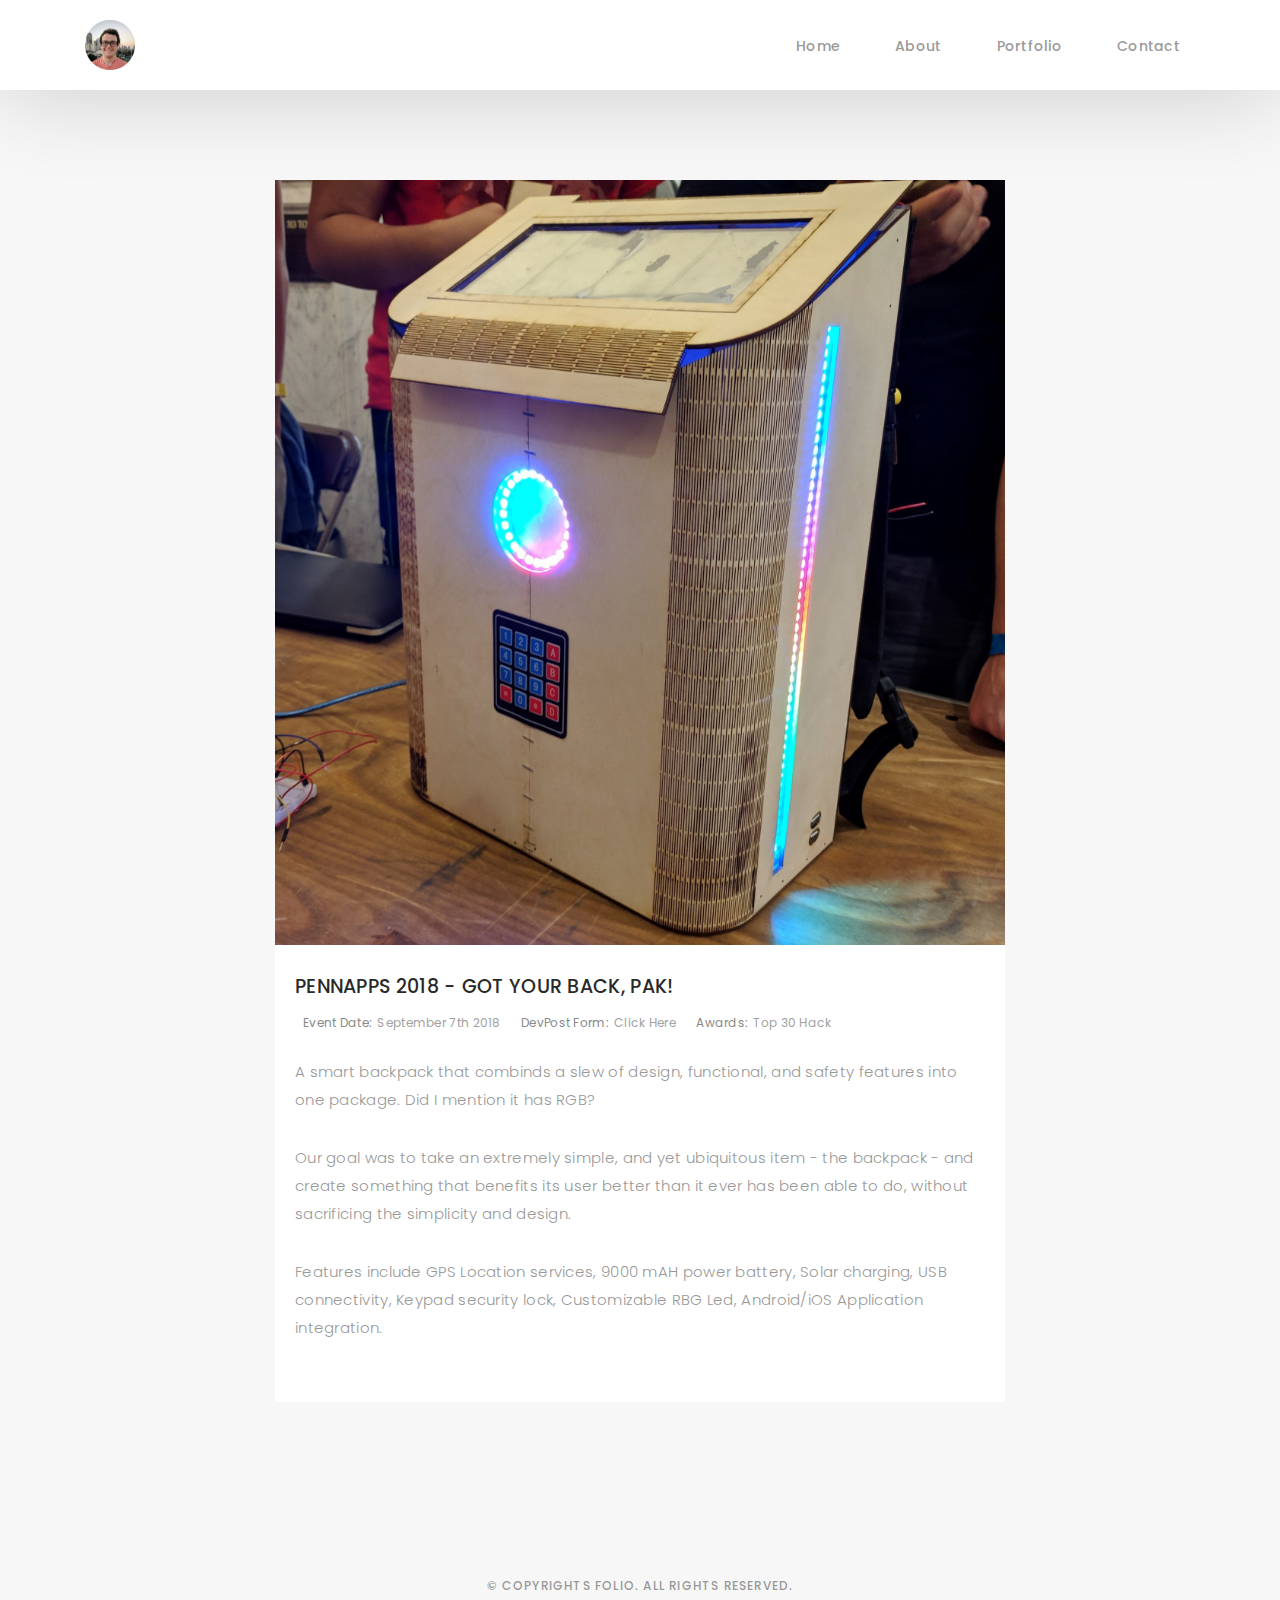
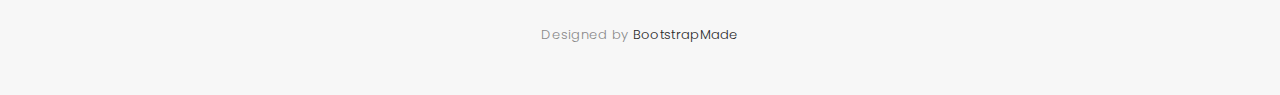
<file: portfolio/pennapps2018.html>
<!DOCTYPE html>
<html lang="en">

<head>
  <!-- meta -->
  <meta charset="utf-8">
  <meta content="width=device-width, initial-scale=1.0" name="viewport">

  <title>Got Your Back, Pak!</title>
  <meta content="" name="keywords">
  <meta content="" name="description">

  <!-- Google Fonts -->
  <link href="https://fonts.googleapis.com/css?family=Poppins:300,300i,400,400i,500,500i,600,600i,700,700i|Playfair+Display:400,400i,700,700i,900,900i"
    rel="stylesheet">

  <!-- Bootstrap CSS File -->
  <link href="../lib/bootstrap/css/bootstrap.min.css" rel="stylesheet">

  <!-- Libraries CSS Files -->
  <link href="../lib/ionicons/css/ionicons.min.css" rel="stylesheet">
  <link href="../lib/owlcarousel/assets/owl.carousel.min.css" rel="stylesheet">
  <link href="../lib/magnific-popup/magnific-popup.css" rel="stylesheet">
  <link href="../lib/hover/hover.min.css" rel="stylesheet">

  <!-- Blog Stylesheet File -->
  <link href="../css/blog.css" rel="stylesheet">

  <!-- Main Stylesheet File -->
  <link href="../css/style.css" rel="stylesheet">

  <!-- Responsive css -->
  <link href="../css/responsive.css" rel="stylesheet">

  <!-- Favicon -->
  <link rel="shortcut icon" href="../images/circle_profile.png">

  <!-- =======================================================
    Theme Name: Folio
    Theme URL: https://bootstrapmade.com/folio-bootstrap-portfolio-template/
    Author: BootstrapMade.com
    Author URL: https://bootstrapmade.com
  ======================================================= -->
</head>

<body>

  <!-- start section navbar -->
  <nav id="main-nav-subpage" class="subpage-nav">
    <div class="row">
      <div class="container">

        <div class="logo">
          <a href="../index.html"><img src="../images/circle_profile.png" alt="logo"></a>
        </div>

        <div class="responsive"><i data-icon="m" class="ion-navicon-round"></i></div>

        <ul class="nav-menu list-unstyled">
          <li><a href="../index.html#header" class="smoothScroll">Home</a></li>
          <li><a href="../index.html#about" class="smoothScroll">About</a></li>
          <li><a href="../index.html#portfolio" class="smoothScroll">Portfolio</a></li>
          <li><a href="../index.html#contact" class="smoothScroll">Contact</a></li>
        </ul>
      </div>
    </div>
  </nav>
  <!-- End section navbar -->
  <!-- start section main content -->
  <div class="main-content paddsection">
    <div class="container">
      <div class="row justify-content-center">
        <div class="col-md-8 col-md-offset-2">
          <div class="row">
            <div class="container-main single-main">
              <div class="col-md-12">
                <div class="block-main mb-30">
                  <img src="../images/portfolio/backpak.jpg" class="img-fluid" alt="rendering of the Drexel Smart House">
                  <div class="content-main single-post padDiv">
                    <div class="journal-txt">
                      <h4><a href="#">PENNAPPS 2018 - GOT YOUR BACK, PAK!</a></h4>
                    </div>
                    <div class="post-meta">
                      <ul class="list-unstyled mb-0">
                        <li class="date">Event Date:<a href="#">September 7th 2018</a></li>
                        <li class="date">DevPost Form:<a href="https://devpost.com/software/got-your-back-pack">Click
                            Here</a></li>
                        <li class="date">Awards:<a href="#">Top 30 Hack</a></li>
                      </ul>
                    </div>
                    <p class="mb-30">A smart backpack that combinds a slew of design, functional, and safety features
                      into one package. Did I mention it has RGB?</p>
                    <p class="mb-30">Our goal was to take an extremely simple, and yet ubiquitous item - the backpack -
                      and create something that benefits its user better than it ever has been able to do, without
                      sacrificing the simplicity and design.</p>
                    <p class="mb-30">Features include GPS Location services, 9000 mAH power battery, Solar charging,
                      USB connectivity, Keypad security lock, Customizable RBG Led, Android/iOS Application
                      integration.</p>
                  </div>
                </div>
              </div>
            </div>
          </div>
        </div>
      </div>
    </div>
  </div>
  <!-- end section main content -->

  <!-- start section footer -->
  <div id="footer" class="text-center">
    <div class="container">

      <p>&copy; Copyrights Folio. All rights reserved.</p>

      <div class="credits">
        <!--
          All the links in the footer should remain intact.
          You can delete the links only if you purchased the pro version.
          Licensing information: https://bootstrapmade.com/license/
          Purchase the pro version with working PHP/AJAX contact form: https://bootstrapmade.com/buy/?theme=Folio
        -->
        Designed by <a href="https://bootstrapmade.com/">BootstrapMade</a>
      </div>

    </div>
  </div>
  <!-- End section footer -->

  <!-- JavaScript Libraries -->
  <script src="../lib/jquery/jquery.min.js"></script>
  <script src="../lib/jquery/jquery-migrate.min.js"></script>
  <script src="../lib/bootstrap/js/bootstrap.bundle.min.js"></script>
  <script src="../lib/typed/typed.js"></script>
  <script src="../lib/owlcarousel/owl.carousel.min.js"></script>
  <script src="../lib/magnific-popup/magnific-popup.min.js"></script>
  <script src="../lib/isotope/isotope.pkgd.min.js"></script>

  <!-- Template Main Javascript File -->
  <script src="../js/main.js"></script>

</body>

</html>
</file>
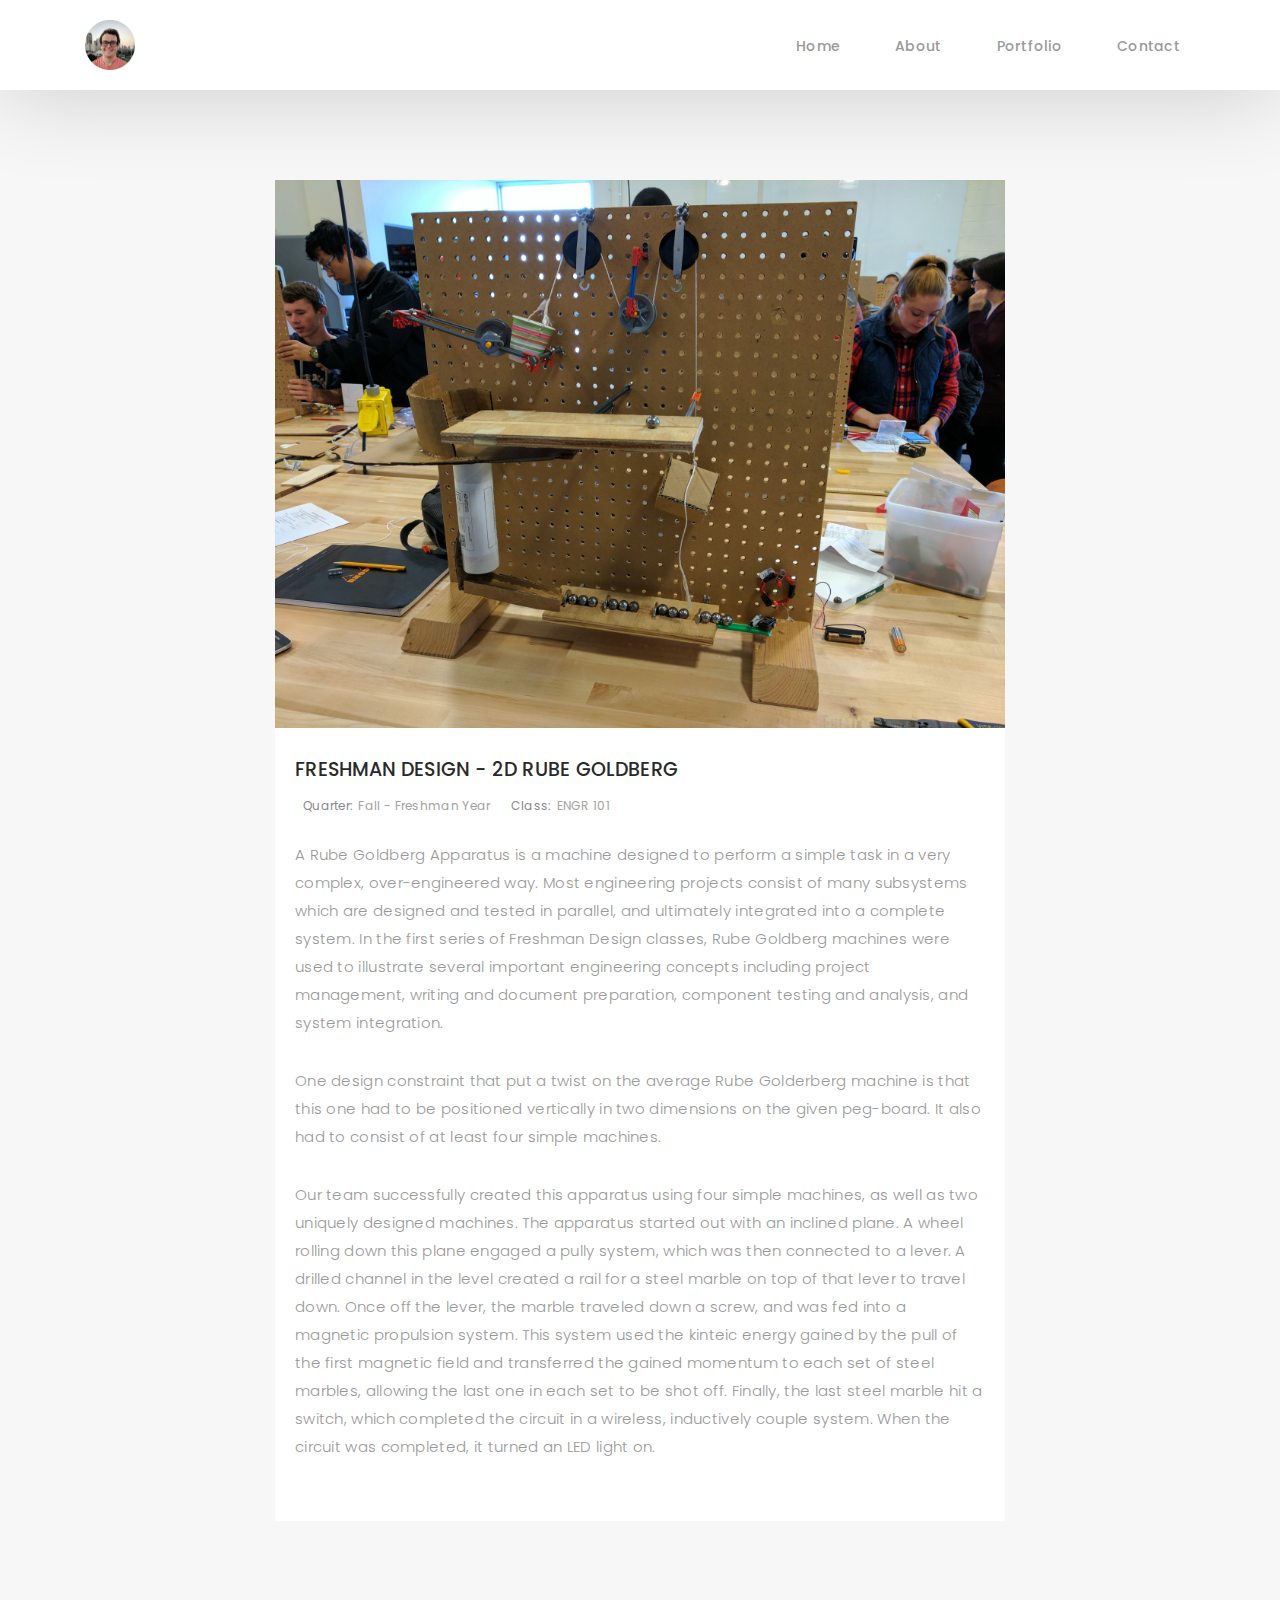
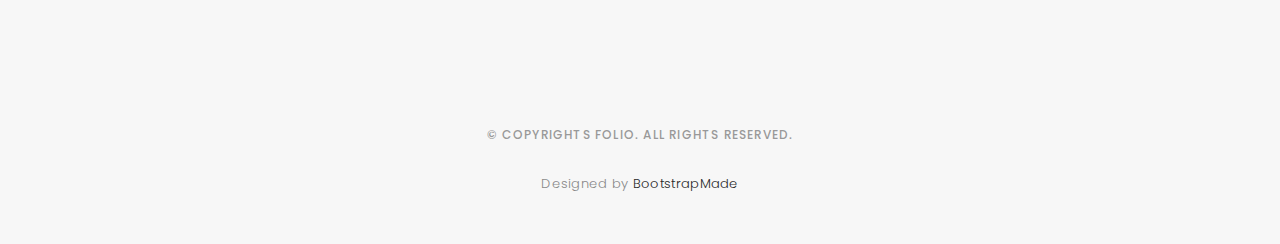
<file: portfolio/rube_goldberg.html>
<!DOCTYPE html>
<html lang="en">

<head>
  <!-- meta -->
  <meta charset="utf-8">
  <meta content="width=device-width, initial-scale=1.0" name="viewport">

  <title>2D Rube Goldberg</title>
  <meta content="" name="keywords">
  <meta content="" name="description">

  <!-- Google Fonts -->
  <link href="https://fonts.googleapis.com/css?family=Poppins:300,300i,400,400i,500,500i,600,600i,700,700i|Playfair+Display:400,400i,700,700i,900,900i"
    rel="stylesheet">

  <!-- Bootstrap CSS File -->
  <link href="../lib/bootstrap/css/bootstrap.min.css" rel="stylesheet">

  <!-- Libraries CSS Files -->
  <link href="../lib/ionicons/css/ionicons.min.css" rel="stylesheet">
  <link href="../lib/owlcarousel/assets/owl.carousel.min.css" rel="stylesheet">
  <link href="../lib/magnific-popup/magnific-popup.css" rel="stylesheet">
  <link href="../lib/hover/hover.min.css" rel="stylesheet">

  <!-- Blog Stylesheet File -->
  <link href="../css/blog.css" rel="stylesheet">

  <!-- Main Stylesheet File -->
  <link href="../css/style.css" rel="stylesheet">

  <!-- Responsive css -->
  <link href="../css/responsive.css" rel="stylesheet">

  <!-- Favicon -->
  <link rel="shortcut icon" href="../images/circle_profile.png">

  <!-- =======================================================
    Theme Name: Folio
    Theme URL: https://bootstrapmade.com/folio-bootstrap-portfolio-template/
    Author: BootstrapMade.com
    Author URL: https://bootstrapmade.com
  ======================================================= -->
</head>

<body>

  <!-- start section navbar -->
  <nav id="main-nav-subpage" class="subpage-nav">
    <div class="row">
      <div class="container">

        <div class="logo">
          <a href="../index.html"><img src="../images/circle_profile.png" alt="logo"></a>
        </div>

        <div class="responsive"><i data-icon="m" class="ion-navicon-round"></i></div>

        <ul class="nav-menu list-unstyled">
          <li><a href="../index.html#header" class="smoothScroll">Home</a></li>
          <li><a href="../index.html#about" class="smoothScroll">About</a></li>
          <li><a href="../index.html#portfolio" class="smoothScroll">Portfolio</a></li>
          <li><a href="../index.html#contact" class="smoothScroll">Contact</a></li>
        </ul>
      </div>
    </div>
  </nav>
  <!-- End section navbar -->
  <!-- start section main content -->
  <div class="main-content paddsection">
    <div class="container">
      <div class="row justify-content-center">
        <div class="col-md-8 col-md-offset-2">
          <div class="row">
            <div class="container-main single-main">
              <div class="col-md-12">
                <div class="block-main mb-30">
                  <div class="block-main mb-30">
                    <img src="../images/portfolio/rube_goldberg.jpg" class="img-fluid" alt="Rube golderberg project">
                    <div class="content-main single-post padDiv">
                      <div class="journal-txt">
                        <h4><a href="#">FRESHMAN DESIGN - 2D RUBE GOLDBERG</a></h4>
                      </div>
                      <div class="post-meta">
                        <ul class="list-unstyled mb-0">
                          <li class="date">Quarter:<a href="#">Fall - Freshman Year</a></li>
                          <li class="date">Class:<a href="#">ENGR 101</a></li>
                        </ul>
                      </div>
                      <p class="mb-30">A Rube Goldberg Apparatus is a machine designed to perform a simple task in a
                        very complex, over-engineered way. Most engineering projects consist of many subsystems which
                        are designed and tested in parallel, and ultimately integrated into a complete system. In the
                        first series of Freshman Design classes, Rube Goldberg machines were used to illustrate
                        several important engineering concepts including project management, writing and document
                        preparation, component testing and analysis, and system integration.</p>
                      <p class="mb-30">One design constraint that put a twist on the average Rube Golderberg machine is
                        that this one had to be positioned vertically in two dimensions on the given peg-board. It also
                        had to consist of at least four simple machines.</p>
                      <p class="mb-30">Our team successfully created this apparatus using four simple machines, as well
                        as two uniquely designed machines. The apparatus started out with an inclined plane. A wheel
                        rolling down this plane engaged a pully system, which was then connected to a lever. A drilled
                        channel in the level created a rail for a steel marble on top of that lever to travel down.
                        Once off the lever, the marble traveled down a screw, and was fed into a magnetic propulsion
                        system. This system used the kinteic energy gained by the pull of the first magnetic field and
                        transferred the gained momentum to each set of steel marbles, allowing the last one in each set
                        to be shot off. Finally, the last steel marble hit a switch, which completed the circuit in a
                        wireless, inductively couple system. When the circuit was completed, it turned an LED light on.
                      </p>
                    </div>
                  </div>
                </div>
              </div>
            </div>
          </div>
        </div>
      </div>
    </div>
  </div>
  <!-- end section main content -->

  <!-- start section footer -->
  <div id="footer" class="text-center">
    <div class="container">

      <p>&copy; Copyrights Folio. All rights reserved.</p>

      <div class="credits">
        <!--
          All the links in the footer should remain intact.
          You can delete the links only if you purchased the pro version.
          Licensing information: https://bootstrapmade.com/license/
          Purchase the pro version with working PHP/AJAX contact form: https://bootstrapmade.com/buy/?theme=Folio
        -->
        Designed by <a href="https://bootstrapmade.com/">BootstrapMade</a>
      </div>

    </div>
  </div>
  <!-- End section footer -->

  <!-- JavaScript Libraries -->
  <script src="../lib/jquery/jquery.min.js"></script>
  <script src="../lib/jquery/jquery-migrate.min.js"></script>
  <script src="../lib/bootstrap/js/bootstrap.bundle.min.js"></script>
  <script src="../lib/typed/typed.js"></script>
  <script src="../lib/owlcarousel/owl.carousel.min.js"></script>
  <script src="../lib/magnific-popup/magnific-popup.min.js"></script>
  <script src="../lib/isotope/isotope.pkgd.min.js"></script>

  <!-- Template Main Javascript File -->
  <script src="../js/main.js"></script>

</body>

</html>
</file>
<file: css/blog.css>
/*-----------------------------------------------------------------------------------*/

/*  -  Navbar fixd page
/*-----------------------------------------------------------------------------------*/

.subpage-nav {
  display: block !important;
  position: relative;
}

/*-----------------------------------------------------------------------------------*/

/*  /* Single page */

/*-----------------------------------------------------------------------------------*/

/* main content */

.main-content {
  background: #f7f7f7;
}

.main-content .container-main {
  display: inline-block;
  width: 100%;
}

.main-content .container-main .block-main {
  margin-bottom: 30px;
  overflow: hidden;
}

.container-main .block-main .content-main {
  background: #fff none repeat scroll 0 0;
  display: inline-block;
  width: 100%;
}

.journal-txt h4 a {
  display: block;
  font-size: 19px;
  line-height: 24px;
  margin: 0 0 13px 0;
  font-weight: 500;
  color: #292929;
  -moz-transition: all 0.5s ease-in-out 0s;
  -ms-transition: all 0.5s ease-in-out 0s;
  -o-transition: all 0.5s ease-in-out 0s;
  -webkit-transition: all 0.5s ease-in-out 0s;
  transition: all 0.5s ease-in-out 0s;
}

.journal-txt h4 a:hover {
  color: #b8a07e;
  -moz-transition: all 0.5s ease-in-out 0s;
  -ms-transition: all 0.5s ease-in-out 0s;
  -o-transition: all 0.5s ease-in-out 0s;
  -webkit-transition: all 0.5s ease-in-out 0s;
  transition: all 0.5s ease-in-out 0s;
}

.post-meta ul li {
  font-size: 12px;
  font-weight: normal;
  margin-left: 8px;
  margin-right: 8px;
  text-transform: capitalize;
  display: inline-block;
  float: none;
}

.content-main .post-meta a {
  color: #a2a2a2;
  margin-left: 5px;
}

/* Commonts */

.comments {
  background: #fff;
}

.entry-comments h6 {
  margin-right: 10px;
  font-size: 13px;
  letter-spacing: 0.1em;
  font-weight: 500;
}

.entry-comments-item {
  margin-top: 40px;
  padding-bottom: 40px;
  border-bottom: 1px solid #f2f2f2;
}

.entry-comments-avatar {
  position: absolute;
  display: block;
  border-radius: 50%;
  width: 60px;
  height: 60px;
}

.entry-comments-body {
  padding-left: 86px;
}

.entry-comments-author {
  margin-right: 10px;
  font-size: 13px;
  color: #292929;
  letter-spacing: 0.1em;
  font-weight: 500;
}

.rep {
  font-size: 13px;
  color: #292929;
  letter-spacing: 0.1em;
  font-weight: 500;
  text-transform: capitalize;
}

.entry-comments span a {
  font-size: 13px;
  color: #999;
}

.entry-comments-reply {
  padding-left: 10%;
}

/* Commonts form */

.cmt {
  background: #fff;
}

blockquote {
  padding: 40px;
  background-color: #f2f2f2;
  margin: 30px 0;
  border: none;
  border-left: 4px solid #b8a07e;
}
</file>
<file: css/responsive.css>
/** Width between 1200x to 0
 *  ~~~~~~~~~~~~~~~~~~~~~~~~~~~~~~~~~~~~
 */

@media (min-width: 1200px) {

}

/** Width between 992px to 1199px
 *  ~~~~~~~~~~~~~~~~~~~~~~~~~~~~~~~~~~~~
 */

@media (min-width: 992px) and (max-width: 1199px) {
  
}

/** Width between 768px to 991px
 *  ~~~~~~~~~~~~~~~~~~~~~~~~~~~~~~~~~~~~
 */

@media (min-width: 768px) and (max-width: 991px) {
  /* Navbar */
  nav {
    padding: 10px 15px;
  }
  .nav-menu {
    margin-top: 40px;
    display: none;
    float: none;
    width: 100%;
  }
  .nav-menu li {
    float: none;
    width: 100%;
    text-align: center;
    border-top: 1px solid #f7f7f7;
    line-height: 45px;
    margin-left: 0;
    padding-top: 10px;
    padding-bottom: 10px;
  }
  .responsive {
    float: right;
    padding-top: 15px;
    display: block;
  }
  /* About */
  .head-info .header-content .cmaster h1 {
    font-size: 32px;
  }
  #about .div-img-bg {
    padding: 0;
  }
  #about .div-img-bg .about-img img {
    margin-top: 0%;
    margin-left: calc(0% - 0px);
  }
  #about .about-descr .p-heading {
    font-size: 20px;
  }
  #about .about-descr .separator {
    max-width: 100%;
    margin-bottom: 0;
  }
  /* portfolio */
  #portfolio .portfolio-list .nav li {
    float: none;
    margin: 20px;
    display: inline-block;
  }
  /* journal */
  #journal .journal-block .journal-info {
    margin-bottom: 30px;
  }
  /* Contact */
  .contact-contact {
    margin-bottom: 30px;
  }
  /* Footer */
  #footer .socials-media ul li {
    margin-right: 0;
    margin-left: 0;
    float: none;
    display: inline-block;
  }
}

/** Width between 767px to 0
 *  ~~~~~~~~~~~~~~~~~~~~~~~~~~~~~~~~~~~~
 */

@media (max-width: 767px) {
  /* Navbar */
  nav {
    padding: 20px 15px;
  }
  .nav-menu {
    margin-top: 40px;
    display: none;
    float: none;
    width: 100%;
  }
  .nav-menu li {
    float: none;
    width: 100%;
    text-align: center;
    border-top: 1px solid #f7f7f7;
    line-height: 45px;
    margin-left: 0;
    padding-top: 10px;
    padding-bottom: 10px;
  }
  .responsive {
    float: right;
    padding-top: 15px;
    display: block;
  }
  /* About */
  .head-info .header-content h1 {
    font-size: 32px;
  }
  #about .div-img-bg {
    padding: 0;
  }
  #about .div-img-bg .about-img img {
    margin-top: 0%;
    margin-left: calc(0% - 0px);
  }
  #about .about-descr .p-heading {
    font-size: 20px;
  }
  #about .about-descr .separator {
    max-width: 100%;
    margin-bottom: 0;
  }
  /* portfolio */
  #portfolio .portfolio-list .nav li {
    float: none;
    margin: 20px;
    display: inline-block;
  }
  /* journal */
  #journal .journal-block .journal-info {
    margin-bottom: 30px;
  }
  /* Contact */
  .contact-contact {
    margin-bottom: 30px;
  }
  /* Footer */
  #footer .socials-media ul li {
    margin-right: 0;
    margin-left: 0;
    float: none;
    display: inline-block;
  }
}

/** Width between 600px to 0
 *  ~~~~~~~~~~~~~~~~~~~~~~~~~~~~~~~~~~~~
 */

@media (max-width: 600px) {
  /* Navbar */
  nav {
    padding: 20px 15px;
  }
  .nav-menu {
    margin-top: 40px;
    display: none;
    float: none;
    width: 100%;
  }
  .nav-menu li {
    float: none;
    width: 100%;
    text-align: center;
    border-top: 1px solid #f7f7f7;
    line-height: 45px;
    margin-left: 0;
    padding-top: 10px;
    padding-bottom: 10px;
  }
  .responsive {
    float: right;
    padding-top: 15px;
    display: block;
  }
  /* About */
  .head-info .header-content h1 {
    font-size: 32px;
  }
  #about .div-img-bg {
    padding: 0;
  }
  #about .div-img-bg .about-img img {
    margin-top: 0%;
    margin-left: calc(0% - 0px);
  }
  #about .about-descr .p-heading {
    font-size: 20px;
  }
  #about .about-descr .separator {
    max-width: 100%;
    margin-bottom: 0;
  }
  /* portfolio */
  #portfolio .portfolio-list .nav li {
    float: none;
    margin: 10px;
    display: inline-block;
  }
  /* journal */
  #journal .journal-block .journal-info {
    margin-bottom: 30px;
  }
  /* Contact */
  .contact-contact {
    margin-bottom: 30px;
  }
  /* Footer */
  #footer .socials-media ul li {
    margin-right: 0;
    margin-left: 0;
    float: none;
    display: inline-block;
  }
}

/** Width between 480px to 0
 *  ~~~~~~~~~~~~~~~~~~~~~~~~~~~~~~~~~~~~
 */

@media (max-width: 480px) {
  /* Navbar */
  nav {
    padding: 20px 15px;
  }
  .nav-menu {
    margin-top: 40px;
    display: none;
    float: none;
    width: 100%;
  }
  .nav-menu li {
    float: none;
    width: 100%;
    text-align: center;
    border-top: 1px solid #f7f7f7;
    line-height: 45px;
    margin-left: 0;
    padding-top: 10px;
    padding-bottom: 10px;
  }
  .responsive {
    float: right;
    padding-top: 15px;
    display: block;
  }
  /* About */
  .head-info .header-content h1 {
    font-size: 32px;
  }
  #about .div-img-bg {
    padding: 0;
  }
  #about .div-img-bg .about-img img {
    margin-top: 0%;
    margin-left: calc(0% - 0px);
  }
  #about .about-descr .p-heading {
    font-size: 20px;
  }
  #about .about-descr .separator {
    max-width: 100%;
    margin-bottom: 0;
  }
  /* portfolio */
  #portfolio .portfolio-list .nav li {
    float: none;
    margin: 20px;
  }
  /* journal */
  #journal .journal-block .journal-info {
    margin-bottom: 30px;
  }
  /* Contact */
  .contact-contact {
    margin-bottom: 30px;
  }
  /* Footer */
  #footer .socials-media ul li {
    margin-right: 0;
    margin-left: 0;
    float: none;
    display: inline-block;
  }
}

/** Width between 320px to 0
 *  ~~~~~~~~~~~~~~~~~~~~~~~~~~~~~~~~~~~~
 */

@media (max-width: 320px) {
  /* Navbar */
  nav {
    padding: 20px 15px;
  }
  .nav-menu {
    margin-top: 40px;
    display: none;
    float: none;
    width: 100%;
  }
  .nav-menu li {
    float: none;
    width: 100%;
    text-align: center;
    border-top: 1px solid #f7f7f7;
    line-height: 45px;
    margin-left: 0;
    padding-top: 10px;
    padding-bottom: 10px;
  }
  .responsive {
    float: right;
    padding-top: 15px;
    display: block;
  }
  /* About */
  .head-info .header-content h1 {
    font-size: 32px;
  }
  #about .div-img-bg {
    padding: 0;
  }
  #about .div-img-bg .about-img img {
    margin-top: 0%;
    margin-left: calc(0% - 0px);
  }
  #about .about-descr .p-heading {
    font-size: 20px;
  }
  #about .about-descr .separator {
    max-width: 100%;
    margin-bottom: 0;
  }
  /* portfolio */
  #portfolio .portfolio-list .nav li {
    float: none;
    margin: 20px;
  }
  /* journal */
  #journal .journal-block .journal-info {
    margin-bottom: 30px;
  }
  /* Contact */
  .contact-contact {
    margin-bottom: 30px;
  }
  /* Footer */
  #footer .socials-media ul li {
    margin-right: 0;
    margin-left: 0;
    float: none;
    display: inline-block;
  }
  /* Single page */
  .entry-comments-body span {
    display: inline-block;
    margin-right: 0;
  }
}
</file>
<file: css/style.css>
/*
  Theme Name: Folio
  Theme URL: https://bootstrapmade.com/folio-bootstrap-portfolio-template/
  Author: BootstrapMade.com
  Author URL: https://bootstrapmade.com
*/

/*  General Styling
/*-----------------------------------------------------------------------------------*/

body {
  background: #ffffff;
  color: #898989;
  font-family: 'Poppins', helvetica;
  font-size: 15px;
  font-weight: 300;
  line-height: 20px;
  letter-spacing: 0.02em;
  overflow-x: hidden;
  margin: 0 auto;
  padding: 0;
  -moz-box-sizing: border-box;
  -ms-box-sizing: border-box;
  -o-box-sizing: border-box;
  -webkit-box-sizing: border-box;
  box-sizing: border-box;
}

h1, h2, h3, h4, h5, h6 {
  margin: 0;
}

h2 {
  color: #292929;
  font-weight: 600;
}

h4 {
  color: #292929;
  font-size: 14px;
  font-weight: 600;
}

a {
  color: #292929;
  text-decoration: none !important;
  -moz-transition: all 0.5s ease-in-out 0s;
  -ms-transition: all 0.5s ease-in-out 0s;
  -o-transition: all 0.5s ease-in-out 0s;
  -webkit-transition: all 0.5s ease-in-out 0s;
  transition: all 0.5s ease-in-out 0s;
}

a:hover {
  -moz-transition: all 0.5s ease-in-out 0s;
  -ms-transition: all 0.5s ease-in-out 0s;
  -o-transition: all 0.5s ease-in-out 0s;
  -webkit-transition: all 0.5s ease-in-out 0s;
  transition: all 0.5s ease-in-out 0s;
}

a:hover, a:focus {
  color: #b8a07e;
  text-decoration: underline;
}

nav ul li a {
  padding: 2px 0 0 0;
  position: relative;
  display: block;
  font-size: 12px;
  color: #999999;
  letter-spacing: 0.1em;
  font-weight: 500;
  line-height: 14px;
  text-transform: uppercase;
  -moz-transition: all 0.5s ease-in-out 0s;
  -ms-transition: all 0.5s ease-in-out 0s;
  -o-transition: all 0.5s ease-in-out 0s;
  -webkit-transition: all 0.5s ease-in-out 0s;
  transition: all 0.5s ease-in-out 0s;
}

p {
  margin: 25px 0;
  padding: 0;
  font-size: 15px;
  color: #999999;
  line-height: 28px;
}

::-moz-selection {
  background: #b8a07e;
  color: #fff;
}

::selection {
  background: #b8a07e;
  color: #fff;
}

.btn {
  background: #333;
  border: medium none;
  border-radius: 0;
  color: #fff;
  font-size: 12px;
  height: 50px;
  line-height: 50px;
  padding: 0 30px;
  text-transform: uppercase;
}

.btn:hover, .btn:focus {
  color: #fff;
}

.padDiv {
  padding: 30px 20px;
}

.section-title {
  margin-bottom: 70px;
}

.section-title h2 {
  font-size: 25px;
  letter-spacing: 2px;
  text-transform: uppercase;
}

.form-control {
  background-color: transparent;
  border: 1px solid #999;
  border-radius: 0;
  color: #999999;
  font-size: 12px;
  font-weight: 500;
  height: 50px;
  letter-spacing: 0.1em;
  padding-left: 10px;
  margin: 0 0 25px 0;
  line-height: 14px;
  text-transform: uppercase;
}

.form-control:focus {
  box-shadow: none;
  outline: 0 none;
}

.paddsection {
  padding-top: 90px;
  padding-bottom: 90px;
}

.paddsections {
  padding-top: 90px;
  padding-bottom: 90px !important;
}

.hvr-shutter-in-horizontal::before {
  background: #333;
}

.hvr-shutter-in-horizontal:hover {
  background: #b8a07e;
}

.mb-30 {
  margin-bottom: 30px;
}

/*-----------------------------------------------------------------------------------*/
/*  Navbar Top
/*-----------------------------------------------------------------------------------*/

nav {
  position: fixed;
  background: #fff;
  z-index: 1000;
  width: 100%;
  padding: 20px;
  display: none;
  -webkit-box-shadow: 0px 2px 92px 0px rgba(0, 0, 0, 0.18);
  -moz-box-shadow: 0px 2px 92px 0px rgba(0, 0, 0, 0.18);
  box-shadow: 0px 2px 92px 0px rgba(0, 0, 0, 0.18);
}

.nav-menu {
  float: right;
  line-height: 32px;
  margin-bottom: 0;
  padding-top: 16px;
}

nav ul li {
  float: left;
  margin-right: 15px;
  font-family: 'Poppins', sans-serif;
  font-size: 14px;
  margin-left: 40px;
}

nav ul li a {
  padding: 2px 0 0 0;
  position: relative;
  display: block;
  font-size: 14px;
  color: #999999;
  font-family: 'Poppins', helvetica;
  font-weight: 500;
  line-height: 16px;
  text-transform: uppercase;
  letter-spacing: 0.02em;
  text-transform: capitalize;
}

.logo {
  float: left;
}

.logo img {
  width: 50px;
  height: 50px;
}

.responsive {
  display: none;
  font-size: 23px;
}

.active {
  color: #afafaf;
}

/*----------------------------------------------------------------------------------*/
/*  Header
/*-----------------------------------------------------------------------------------*/

#header {
  background: url("../images/luncheon3.jpg") repeat scroll center center / cover;
  height: 100vh;
  width: 100%;
}


#header .header-content {
  height: 100vh;
  text-align: left;
  width: 100%;
  display: flex;
  justify-content: center;
  flex-direction: column;
}

.header-content h1 {
  font-size: 40px;
  font-weight: 700;
  margin-bottom: 10px;
  text-transform: uppercase;
  color: #fff;
  text-shadow: 2px 2px 4px #000000;
}

.header-content p {
  font-size: 13px;
  letter-spacing: 5px;
  margin-top: 0;
  margin-bottom: 30px;
  text-transform: capitalize;
  color: #fff;
  font-weight: 500;
}

.header-content .list-social li {
  float: left;
  margin-right: 20px;
}

.header-content .list-social li i {
  color: #fff;
  font-size: 15px;
}

/*-----------------------------------------------------------------------------------*/
/*  Aout-us
/*-----------------------------------------------------------------------------------*/

#about {
  width: 100%;
  height: auto;
  background: #f7f7f7;
  padding-top: 190px;
}

#about .div-img-bg {
  padding-bottom: 30px;
  border: 20px solid #b8a07e;
}

#about .div-img-bg .about-img img {
  width: 100%;
  box-shadow: 0px 0px 85px 0px rgba(0, 0, 0, 0.14);
  margin-top: -60px;
  margin-left: 40px;
  height: 400px;
  object-fit: cover;
}

#about .about-descr .p-heading {
  font-family: 'Playfair Display', serif;
  font-size: 28px;
  text-align: left;
}

#about .about-descr .separator {
  max-width: 80%;
  margin-bottom: 0;
  text-align: left;
}

/*-----------------------------------------------------------------------------------*/
/*   Services
/*-----------------------------------------------------------------------------------*/

#services {
  background: #f7f7f7;
  position: relative;
  padding-bottom: 80px;
}

.owl-item {
  float: left;
}
.services-block span {
  margin: 10px 0;
  position: relative;
  font-size: 13px;
  color: #292929;
  letter-spacing: 0.1em;
  font-weight: 500;
  text-transform: uppercase;
  display: block;
}

.services-block .separator {
  margin: 0;
  font-size: 13px;
  line-height: 22px;
}

.services-block i {
  font-size: 44px;
  color: #b8a07e;
  line-height: 44px;
}


.services-carousel  .owl-stage-outer {
  overflow: hidden;
}

.services-carousel .owl-dots {
  margin-top: 5px;
  text-align: center;
}

.services-carousel .owl-dot {
  display: inline-block;
  margin: 0 5px;
  width: 12px !important;
  height: 12px !important;
  border-radius: 50%;
  border: 0;
  padding: 0 !important;
  background-color: #ddd;
  cursor: pointer;
}

.services-carousel .owl-dot.active {
  background-color: #b8a07e;
}

.owl-nav {
  display: none;
}


/*-----------------------------------------------------------------------------------*/
/*  Portfolio
/*-----------------------------------------------------------------------------------*/

#portfolio {
  position: relative;
  padding-bottom: 50px;
}

#portfolio .portfolio-list {
  margin-bottom: 50px;
}

#portfolio .portfolio-list .nav {
  display: inline-block;
  margin: 0;
}

#portfolio .portfolio-list .nav li {
  margin: 0 40px 0 0;
  float: left;
  font-size: 14px;
  color: #999999;
  line-height: 16px;
  cursor: pointer;
  font-family: 'Poppins', helvetica;
  font-weight: 500;
  letter-spacing: 0.02em;
  text-transform: capitalize;
  -moz-transition: all 0.5s ease-in-out 0s;
  -ms-transition: all 0.5s ease-in-out 0s;
  -o-transition: all 0.5s ease-in-out 0s;
  -webkit-transition: all 0.5s ease-in-out 0s;
  transition: all 0.5s ease-in-out 0s;
}

#portfolio .portfolio-list .nav li:hover, #portfolio .portfolio-list .nav li.filter-active  {
  color: #b8a07e;
  -moz-transition: all 0.5s ease-in-out 0s;
  -ms-transition: all 0.5s ease-in-out 0s;
  -o-transition: all 0.5s ease-in-out 0s;
  -webkit-transition: all 0.5s ease-in-out 0s;
  transition: all 0.5s ease-in-out 0s;
}

#portfolio .portfolio-container {
  display: inline-block;
  margin-bottom: 50px;
  width: 100%;
}

.portfolio-thumbnail {
  margin-bottom: 30px;
  overflow: hidden;
  min-height: 260px;
}

.portfolio-thumbnail img {
  max-width: 100%;
}

/*-----------------------------------------------------------------------------------*/
/*  Journal
/*-----------------------------------------------------------------------------------*/

#journal,  #journal-blog {
  height: auto;
  width: 100%;
  background: #f7f7f7;
  padding-bottom: 60px;
  position: relative;
}

#journal-blog {
  background: #fff;
  padding-bottom: 30px;
}

#journal .journal-block {
  display: inline-block;
  height: auto;
  width: 100%;
}

#journal .journal-block .journal-info {
  position: relative;
}

.journal-block .journal-info img {
  max-width: 100%;
}

.journal-block .journal-info .journal-txt {
  padding: 25px 0px;
  position: relative;
}

.journal-block .journal-info .journal-txt h4 a {
  display: block;
  font-size: 19px;
  line-height: 24px;
  margin: 0 0 13px 0;
  font-weight: 500;
  color: #292929;
  -moz-transition: all 0.5s ease-in-out 0s;
  -ms-transition: all 0.5s ease-in-out 0s;
  -o-transition: all 0.5s ease-in-out 0s;
  -webkit-transition: all 0.5s ease-in-out 0s;
  transition: all 0.5s ease-in-out 0s;
}

.journal-block .journal-info .journal-txt h4 a:hover {
  color: #b8a07e;
  -moz-transition: all 0.5s ease-in-out 0s;
  -ms-transition: all 0.5s ease-in-out 0s;
  -o-transition: all 0.5s ease-in-out 0s;
  -webkit-transition: all 0.5s ease-in-out 0s;
  transition: all 0.5s ease-in-out 0s;
}

.journal-block .journal-info .journal-txt p {
  margin: 0;
  font-size: 14px;
  line-height: 24px;
}

/*-----------------------------------------------------------------------------------*/
/*  Contact
/*-----------------------------------------------------------------------------------*/

#contact {
  height: auto;
  width: 100%;
}

.contact-details {
  list-style: none;
  margin: 0;
  padding: 0;
}

.contact-details li {
  padding-bottom: 10px;
}

#contact input, #contact textarea {
  width: 100%;
}


#contact  #sendmessage {
  color: #18d26e;
  border: 1px solid #18d26e;
  display: none;
  text-align: center;
  padding: 15px;
  font-weight: 600;
  margin: 15px;
}

#contact  #errormessage {
  color: red;
  display: none;
  border: 1px solid red;
  text-align: center;
  padding: 15px;
  font-weight: 600;
  margin: 15px;
}

#contact #sendmessage.show, #contact #errormessage.show, #contact .show {
  display: block;
}

#contact .validation {
  color: red;
  display: none;
  margin: 0 0 20px;
  font-weight: 400;
  font-size: 13px;
}

/*-----------------------------------------------------------------------------------*/
/*  Footer
/*-----------------------------------------------------------------------------------*/

#footer {
  background: #f7f7f7;
  padding-top: 50px;
  padding-bottom: 50px;
}

#footer .socials-media {
  width: 100%;
}

#footer .socials-media ul {
  display: inline-block;
  float: none;
  margin: 0 0 20px 0;
}

#footer .socials-media ul li {
  float: left;
  margin-left: 10px;
  margin-right: 10px;
}

#footer .socials-media ul li a {
  font-size: 24px;
  color: #999;
  letter-spacing: 0.1em;
  font-weight: 500;
  background: transparent;
  text-transform: uppercase;
  -moz-transition: all 0.5s ease-in-out 0s;
  -ms-transition: all 0.5s ease-in-out 0s;
  -o-transition: all 0.5s ease-in-out 0s;
  -webkit-transition: all 0.5s ease-in-out 0s;
  transition: all 0.5s ease-in-out 0s;
}

#footer .socials-media ul li a:hover {
  color: #b8a07e;
  -moz-transition: all 0.5s ease-in-out 0s;
  -ms-transition: all 0.5s ease-in-out 0s;
  -o-transition: all 0.5s ease-in-out 0s;
  -webkit-transition: all 0.5s ease-in-out 0s;
  transition: all 0.5s ease-in-out 0s;
}

#footer p {
  font-size: 12px;
  letter-spacing: 0.1em;
  font-weight: 500;
  margin-top: 0;
  text-transform: uppercase;
}

.credits {
  font-size: 13px;
}
</file>
